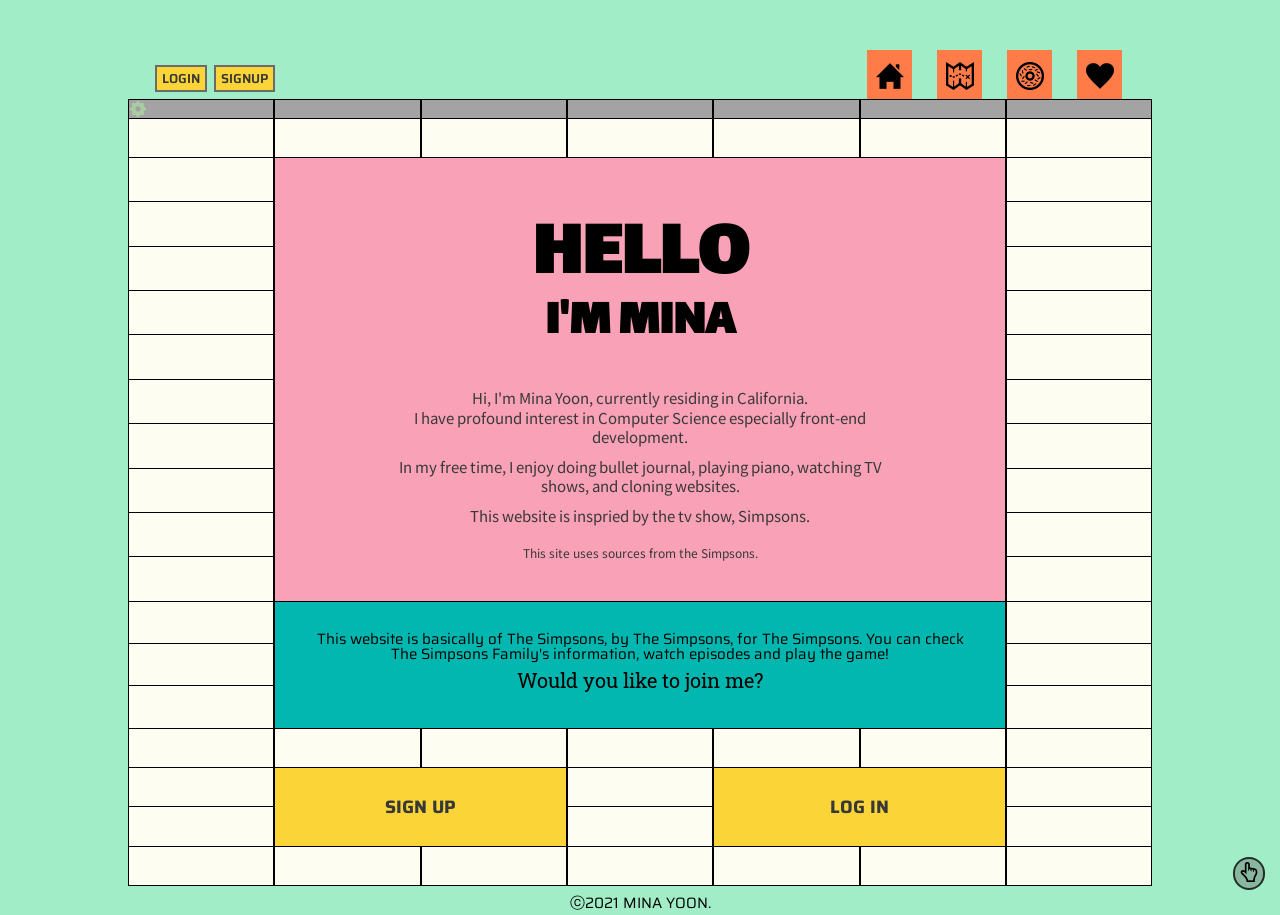
<file: index.html>
<!DOCTYPE html>
<html lang="en">

<head>
  <meta charset="UTF-8" />
  <meta name="viewport" content="width=device-width, initial-scale=1.0" />
  <meta http-equiv="X-UA-Compatible" content="ie=edge" />
  <link rel="icon" type="image/png" sizes="16x16" href="images/favicon-16x16.png" />
  <link rel="icon" type="image/png" sizes="32x32" href="images/favicon-32x32.png" />
  <link rel="manifest" href="/site.webmanifest" />
  <meta name="msapplication-TileColor" content="#da532c" />
  <meta name="theme-color" content="#ffffff" />
  <title>WELCOME!</title>
  <link rel="stylesheet" href="css/style.css" />
  <link href="https://fonts.googleapis.com/css?family=Noto+Sans+KR:100,300,400,500,700,900&display=swap"
    rel="stylesheet" />
  <link href="https://fonts.googleapis.com/css?family=Saira:100,200,300,400,500,600,700,800,900&display=swap"
    rel="stylesheet" />
  <link href="https://fonts.googleapis.com/css?family=Lalezar|Roboto+Slab&display=swap" rel="stylesheet" />
  <script src="js/jquery-3.4.1.js"></script>
  <script src="js/common.js"></script>
  <script src="js/index.js"></script>
</head>

<body>
  <div id="wrapper">
    <div id="status-wrapper">
      <ul>
        <li class="kor">
          <p id="status"></p>
        </li>
        <li class="not-login"><a href="login.html">LOGIN</a></li>
        <li class="not-login"><a href="signup.html">SIGNUP</a></li>
        <li><button type="button" id="btn-logout">LOGOUT</button></li>
      </ul>
      <a href="javascript:void(window.open('showlist.html', '회원목록', 'width=500, height=500'))" id="gear"><img
          src="images/ico_gear.png" alt="회원목록열람" /></a>
    </div>
    <nav>
      <h1 class="blind">Main Menu</h1>
      <ul id="main-menu">
        <li id="mm-liked">
          <a href="liked.html" title="좋아요 페이지로 이동"><img src="images/ico_liked.png" alt="좋아요페이지" /></a>
        </li>
        <li>
          <a href="thesimpsons.html" title="심슨 페이지로 이동"><img src="images/ico_donut.png" alt="심슨페이지" /></a>
        </li>
        <li>
          <a href="roadmap.html" title="로드맵 페이지로 이동"><img src="images/ico_map.png" alt="로드맵페이지" /></a>
        </li>
        <li>
          <a href="index.html" title="메인 페이지로 이동"><img src="images/ico_home.png" alt="메인페이지" /></a>
        </li>
      </ul>
    </nav>
    <!-- line first -->
    <div class="grid-container">
      <div class="cell first">&nbsp;</div>
      <div class="cell first">&nbsp;</div>
      <div class="cell first">&nbsp;</div>
      <div class="cell first">&nbsp;</div>
      <div class="cell first">&nbsp;</div>
      <div class="cell first">&nbsp;</div>
      <div class="cell first">&nbsp;</div>
    </div>
    <!-- line empty -->
    <div class="grid-container">
      <div class="cell">&nbsp;</div>
      <div class="cell">&nbsp;</div>
      <div class="cell">&nbsp;</div>
      <div class="cell">&nbsp;</div>
      <div class="cell">&nbsp;</div>
      <div class="cell">&nbsp;</div>
      <div class="cell">&nbsp;</div>
    </div>
    <!-- 소개 -->
    <div id="main" class="grid-container">
      <div id="main-top" class="cell">
        <h1 class="cursive">HELLO</h1>
        <h2 class="cursive">I'M MINA</h2>
        <div id="main-text" class="kor">
          <p>
            Hi, I'm Mina Yoon, currently residing in California.<br>
            I have profound interest in Computer Science especially front-end development.
          </p>
          <p>
            In my free time, I enjoy doing bullet journal, playing piano, watching TV shows, and cloning
            websites.
          </p>
          <p>
            This website is inspried by the tv show, Simpsons.
          </p>
          <p id="note">
            This site uses sources from the Simpsons.
          </p>
        </div>
      </div>
      <div id="main-bottom" class="cell main-bottom">
        <p>
          This website is basically of The Simpsons, by The Simpsons, for The
          Simpsons. You can check The Simpsons Family's information, watch
          episodes and play the game!
        </p>
        <p class="join serif">Would you like to join me?</p>
      </div>
      <div class="cell">&nbsp;</div>
      <div class="cell">&nbsp;</div>
      <div class="cell">&nbsp;</div>
      <div class="cell">&nbsp;</div>
      <div class="cell">&nbsp;</div>
      <div class="cell">&nbsp;</div>
      <div class="cell">&nbsp;</div>
      <div class="cell">&nbsp;</div>
      <div class="cell">&nbsp;</div>
      <div class="cell">&nbsp;</div>
      <div class="cell">&nbsp;</div>
      <div class="cell">&nbsp;</div>
      <div class="cell">&nbsp;</div>
      <div class="cell">&nbsp;</div>
      <div class="cell">&nbsp;</div>
      <div class="cell">&nbsp;</div>
      <div class="cell">&nbsp;</div>
      <div class="cell">&nbsp;</div>
      <div class="cell">&nbsp;</div>
      <div class="cell">&nbsp;</div>
      <div class="cell">&nbsp;</div>
      <div class="cell">&nbsp;</div>
      <div class="cell">&nbsp;</div>
      <div class="cell">&nbsp;</div>
      <div class="cell">&nbsp;</div>
      <div class="cell">&nbsp;</div>
      <div class="cell">&nbsp;</div>
      <div class="cell">&nbsp;</div>
      <div class="cell">&nbsp;</div>
      <div class="cell">&nbsp;</div>
      <div class="cell">&nbsp;</div>
      <div class="cell">&nbsp;</div>
      <div class="cell">&nbsp;</div>
    </div>
    <!-- 로그인/회원가입 버튼 -->
    <div id="main-btn" class="grid-container">
      <div id="signup" class="cell btn">
        <a href="signup.html">SIGN UP</a>
      </div>
      <div id="login" class="cell btn">
        <a href="login.html">LOG IN</a>
      </div>
      <div class="cell">&nbsp;</div>
      <div class="cell">&nbsp;</div>
      <div class="cell">&nbsp;</div>
      <div class="cell">&nbsp;</div>
      <div class="cell">&nbsp;</div>
      <div class="cell">&nbsp;</div>
    </div>
    <!-- line last -->
    <div class="grid-container">
      <div class="cell last">&nbsp;</div>
      <div class="cell last">&nbsp;</div>
      <div class="cell last">&nbsp;</div>
      <div class="cell last">&nbsp;</div>
      <div class="cell last">&nbsp;</div>
      <div class="cell last">&nbsp;</div>
      <div class="cell last">&nbsp;</div>
    </div>
    <!-- footer -->
    <div id="footer">
      <p id="copy">ⓒ2021 MINA YOON.</p>
      <a href="#" id="go-to-top" title="Scroll up"><img src="images/ico_cursor.png" alt="Scroll Up" /></a>
    </div>
  </div>
</body>

</html>
</file>
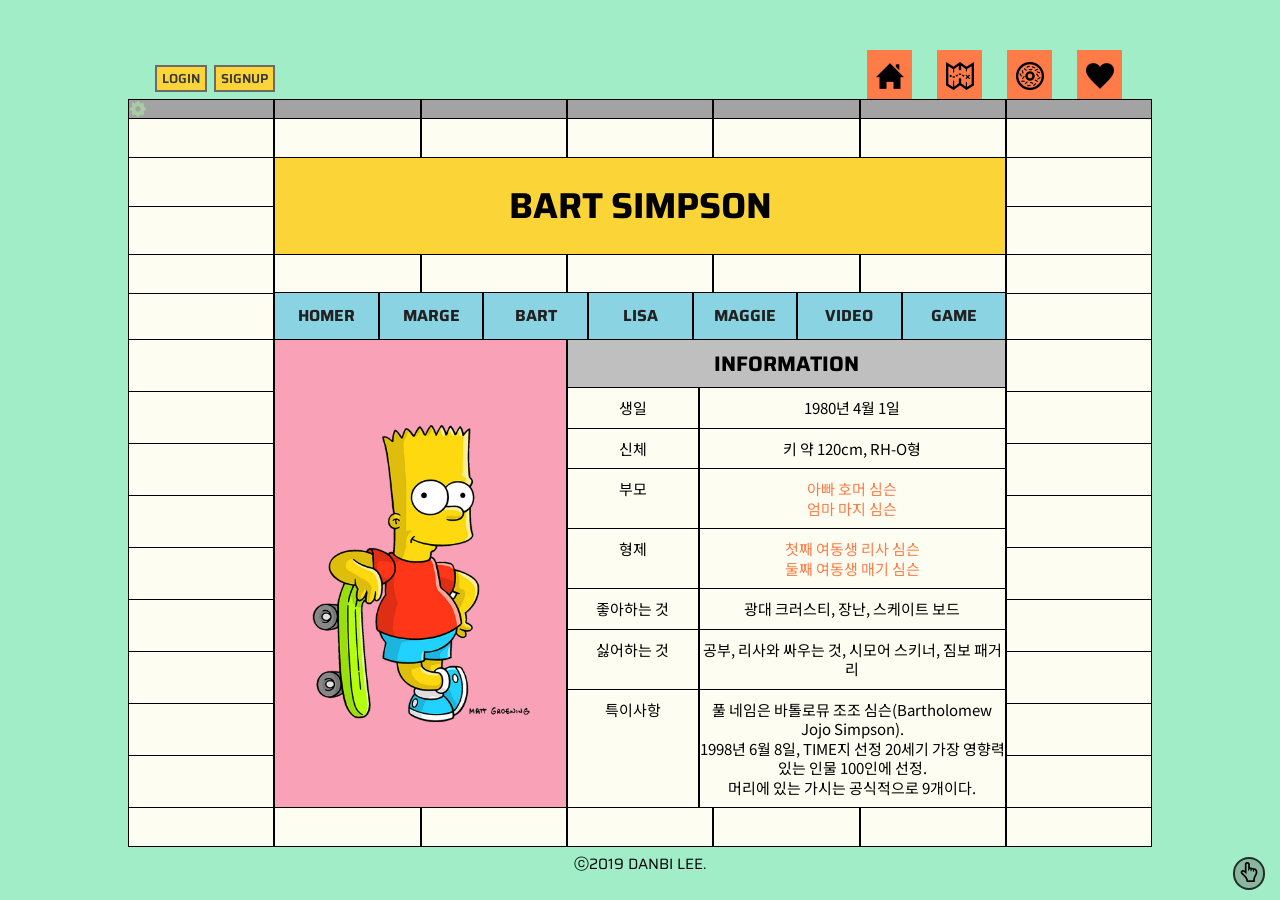
<file: bart.html>
<!DOCTYPE html>
<html lang="en">
<head>
    <meta charset="UTF-8">
    <meta name="viewport" content="width=device-width, initial-scale=1.0">
    <meta http-equiv="X-UA-Compatible" content="ie=edge">
    <link rel="icon" type="image/png" sizes="16x16" href="images/favicon-16x16.png">
    <link rel="icon" type="image/png" sizes="32x32" href="images/favicon-32x32.png">
    <link rel="manifest" href="/site.webmanifest">
    <meta name="msapplication-TileColor" content="#da532c">
    <meta name="theme-color" content="#ffffff">
    <title>BART SIMPSON</title>
    <link rel="stylesheet" href="css/style.css">
    <link href="https://fonts.googleapis.com/css?family=Noto+Sans+KR:100,300,400,500,700,900|Saira&display=swap" rel="stylesheet">
    <script src="js/jquery-3.4.1.js"></script>
    <script src="js/common.js"></script>
</head>
<body>
    <div id="wrapper" class="bart">
            <div id="status-wrapper">
    <ul>
        <li class="kor"><p id="status"></p></li>
        <li class="not-login"><a href="login.html">LOGIN</a></li>
        <li class="not-login"><a href="signup.html">SIGNUP</a></li>
        <li><button type="button" id="btn-logout">LOGOUT</button></li>
    </ul>
    <a href="javascript:void(window.open('showlist.html', '회원목록', 'width=500, height=500'))" id="gear"><img src="images/ico_gear.png" alt="회원목록열람"></a>
</div>
<nav>
    <h1 class="blind">Main Menu</h1>
    <ul id="main-menu">
        <li id="mm-liked"><a href="liked.html" title="좋아요 페이지로 이동"><img src="images/ico_liked.png" alt="좋아요페이지"></a></li>
        <li><a href="thesimpsons.html" title="심슨 페이지로 이동"><img src="images/ico_donut.png" alt="심슨페이지"></a></li>
        <li><a href="roadmap.html" title="로드맵 페이지로 이동"><img src="images/ico_map.png" alt="로드맵페이지"></a></li>
        <li><a href="index.html" title="메인 페이지로 이동"><img src="images/ico_home.png" alt="메인페이지"></a></li>
    </ul>
</nav>
<!-- line first -->
<div class="grid-container">
    <div class="cell first">&nbsp;</div>
    <div class="cell first">&nbsp;</div>
    <div class="cell first">&nbsp;</div>
    <div class="cell first">&nbsp;</div>
    <div class="cell first">&nbsp;</div>
    <div class="cell first">&nbsp;</div>
    <div class="cell first">&nbsp;</div>
</div>
<!-- line empty -->
<div class="grid-container">
    <div class="cell">&nbsp;</div>
    <div class="cell">&nbsp;</div>
    <div class="cell">&nbsp;</div>
    <div class="cell">&nbsp;</div>
    <div class="cell">&nbsp;</div>
    <div class="cell">&nbsp;</div>
    <div class="cell">&nbsp;</div>
</div>
            <!-- line header -->
<div class="grid-container">
    <div id="header" class="cell">
        <header><h1>BART SIMPSON</h1></header>
    </div>
    <div class="cell">&nbsp;</div>
    <div class="cell">&nbsp;</div>
    <div class="cell">&nbsp;</div>
    <div class="cell">&nbsp;</div>
</div>
<!-- line empty -->
<div class="grid-container">
    <div class="cell">&nbsp;</div>
    <div class="cell">&nbsp;</div>
    <div class="cell">&nbsp;</div>
    <div class="cell">&nbsp;</div>
    <div class="cell">&nbsp;</div>
    <div class="cell">&nbsp;</div>
    <div class="cell">&nbsp;</div>
</div>
            <div class="grid-container">
    <div class="cell">&nbsp;</div>
    <div class="cell">&nbsp;</div>
    <div id="submenu" class="cell">
        <div class="cell"><a href="homer.html">HOMER</a></div>
        <div class="cell"><a href="marge.html">MARGE</a></div>
        <div class="cell"><a href="bart.html">BART</a></div>
        <div class="cell"><a href="lisa.html">LISA</a></div>
        <div class="cell"><a href="maggie.html">MAGGIE</a></div>
        <div class="cell"><a href="video.html">VIDEO</a></div>
        <div class="cell"><a href="game.html">GAME</a></div>
    </div>
</div>
            <div id="info" class="grid-container">
    <div id="info-img" class="cell"></div>
    <div id="info-text" class="cell">
        <div id="info-header" class="cell eng"><h3>INFORMATION</h3></div>
        <div class="cell"><p>생일</p></div>
        <div class="cell"><p>1980년 4월 1일</p></div>
        <div class="cell"><p>신체</p></div>
        <div class="cell"><p>키 약 120cm, RH-O형</p></div>
        <div class="cell"><p>부모</p></div>
        <div class="cell"><p><a href="homer.html">아빠 호머 심슨</a></p><p><a href="marge.html">엄마 마지 심슨</a></p></div>
        <div class="cell"><p>형제</p></div>
        <div class="cell"><p><a href="lisa.html">첫째 여동생 리사 심슨</a></p><p><a href="maggie.html">둘째 여동생 매기 심슨</a></p></div>
        <div class="cell"><p>좋아하는 것</p></div>
        <div class="cell"><p>광대 크러스티, 장난, 스케이트 보드</p></div>
        <div class="cell"><p>싫어하는 것</p></div>
        <div class="cell"><p>공부, 리사와 싸우는 것, 시모어 스키너, 짐보 패거리</p></div>
        <div class="cell"><p>특이사항</p></div>
        <div class="cell"><p><p>풀 네임은 바톨로뮤 조조 심슨(Bartholomew Jojo Simpson).</p><p>1998년 6월 8일, TIME지 선정 20세기 가장 영향력 있는 인물 100인에 선정.</p><p>머리에 있는 가시는 공식적으로 9개이다.</p></p></div>
    </div>
    <div class="cell">&nbsp;</div>
    <div class="cell">&nbsp;</div>
    <div class="cell">&nbsp;</div>
    <div class="cell">&nbsp;</div>
    <div class="cell">&nbsp;</div>
    <div class="cell">&nbsp;</div>
    <div class="cell">&nbsp;</div>
    <div class="cell">&nbsp;</div>
    <div class="cell">&nbsp;</div>
    <div class="cell">&nbsp;</div>
    <div class="cell">&nbsp;</div>
    <div class="cell">&nbsp;</div>
    <div class="cell">&nbsp;</div>
    <div class="cell">&nbsp;</div>
    <div class="cell">&nbsp;</div>
    <div class="cell">&nbsp;</div>
    <div class="cell">&nbsp;</div>
    <div class="cell">&nbsp;</div>
</div>


            <!-- line last -->
<div class="grid-container">
    <div class="cell last">&nbsp;</div>
    <div class="cell last">&nbsp;</div>
    <div class="cell last">&nbsp;</div>
    <div class="cell last">&nbsp;</div>
    <div class="cell last">&nbsp;</div>
    <div class="cell last">&nbsp;</div>
    <div class="cell last">&nbsp;</div>
</div>
<!-- footer -->
<div id="footer">
    <p id="copy">ⓒ2019 DANBI LEE.</p>
    <a href="#" id="go-to-top" title="위로 이동"><img src="images/ico_cursor.png" alt="위로 이동"></a>
</div>
    </div>
</body>
</html>
</file>
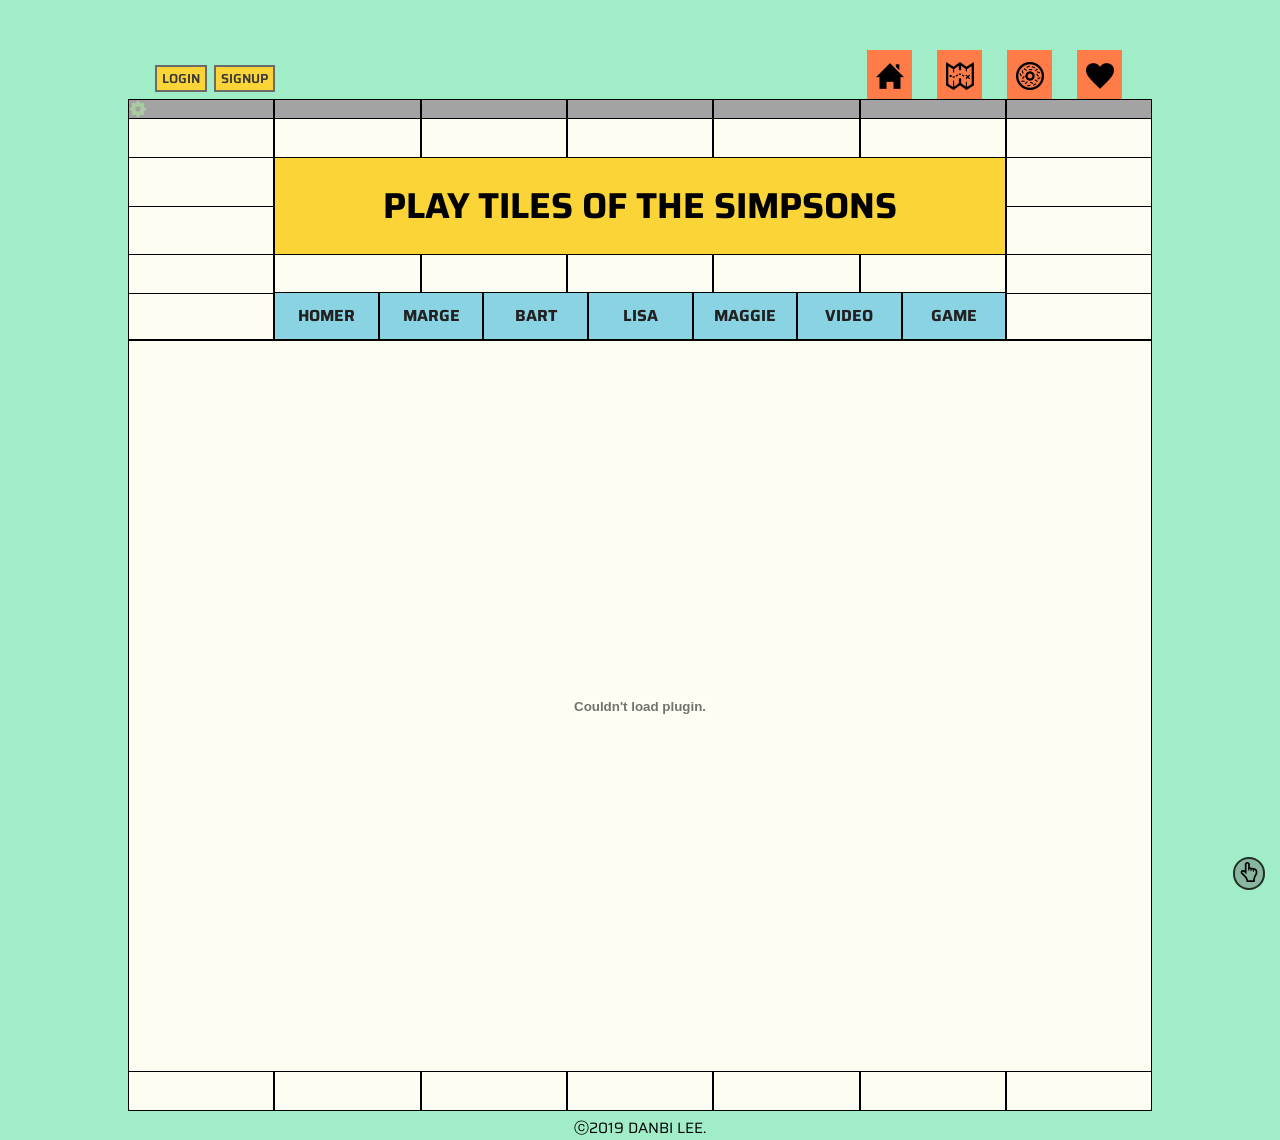
<file: game.html>
<!DOCTYPE html>
<html lang="en">
<head>
    <meta charset="UTF-8">
    <meta name="viewport" content="width=device-width, initial-scale=1.0">
    <meta http-equiv="X-UA-Compatible" content="ie=edge">
    <link rel="icon" type="image/png" sizes="16x16" href="images/favicon-16x16.png">
    <link rel="icon" type="image/png" sizes="32x32" href="images/favicon-32x32.png">
    <link rel="manifest" href="/site.webmanifest">
    <meta name="msapplication-TileColor" content="#da532c">
    <meta name="theme-color" content="#ffffff">
    <title>TILES OF THE SIMPSONS</title>
    <link rel="stylesheet" href="css/style.css">
    <link href="https://fonts.googleapis.com/css?family=Noto+Sans+KR:100,300,400,500,700,900|Saira&display=swap" rel="stylesheet">
    <script src="js/jquery-3.4.1.js"></script>
    <script src="js/common.js"></script>
</head>
<body>
    <div id="wrapper">
        <div id="status-wrapper">
    <ul>
        <li class="kor"><p id="status"></p></li>
        <li class="not-login"><a href="login.html">LOGIN</a></li>
        <li class="not-login"><a href="signup.html">SIGNUP</a></li>
        <li><button type="button" id="btn-logout">LOGOUT</button></li>
    </ul>
    <a href="javascript:void(window.open('showlist.html', '회원목록', 'width=500, height=500'))" id="gear"><img src="images/ico_gear.png" alt="회원목록열람"></a>
</div>
<nav>
    <h1 class="blind">Main Menu</h1>
    <ul id="main-menu">
        <li id="mm-liked"><a href="liked.html" title="좋아요 페이지로 이동"><img src="images/ico_liked.png" alt="좋아요페이지"></a></li>
        <li><a href="thesimpsons.html" title="심슨 페이지로 이동"><img src="images/ico_donut.png" alt="심슨페이지"></a></li>
        <li><a href="roadmap.html" title="로드맵 페이지로 이동"><img src="images/ico_map.png" alt="로드맵페이지"></a></li>
        <li><a href="index.html" title="메인 페이지로 이동"><img src="images/ico_home.png" alt="메인페이지"></a></li>
    </ul>
</nav>
<!-- line first -->
<div class="grid-container">
    <div class="cell first">&nbsp;</div>
    <div class="cell first">&nbsp;</div>
    <div class="cell first">&nbsp;</div>
    <div class="cell first">&nbsp;</div>
    <div class="cell first">&nbsp;</div>
    <div class="cell first">&nbsp;</div>
    <div class="cell first">&nbsp;</div>
</div>
<!-- line empty -->
<div class="grid-container">
    <div class="cell">&nbsp;</div>
    <div class="cell">&nbsp;</div>
    <div class="cell">&nbsp;</div>
    <div class="cell">&nbsp;</div>
    <div class="cell">&nbsp;</div>
    <div class="cell">&nbsp;</div>
    <div class="cell">&nbsp;</div>
</div>
        <!-- line header -->
<div class="grid-container">
    <div id="header" class="cell">
        <header><h1>PLAY TILES OF THE SIMPSONS</h1></header>
    </div>
    <div class="cell">&nbsp;</div>
    <div class="cell">&nbsp;</div>
    <div class="cell">&nbsp;</div>
    <div class="cell">&nbsp;</div>
</div>
<!-- line empty -->
<div class="grid-container">
    <div class="cell">&nbsp;</div>
    <div class="cell">&nbsp;</div>
    <div class="cell">&nbsp;</div>
    <div class="cell">&nbsp;</div>
    <div class="cell">&nbsp;</div>
    <div class="cell">&nbsp;</div>
    <div class="cell">&nbsp;</div>
</div>
        <div class="grid-container">
    <div class="cell">&nbsp;</div>
    <div class="cell">&nbsp;</div>
    <div id="submenu" class="cell">
        <div class="cell"><a href="homer.html">HOMER</a></div>
        <div class="cell"><a href="marge.html">MARGE</a></div>
        <div class="cell"><a href="bart.html">BART</a></div>
        <div class="cell"><a href="lisa.html">LISA</a></div>
        <div class="cell"><a href="maggie.html">MAGGIE</a></div>
        <div class="cell"><a href="video.html">VIDEO</a></div>
        <div class="cell"><a href="game.html">GAME</a></div>
    </div>
</div>
        <!-- game -->
        <div style="height:730px;border:1px solid">
            <embed src="images/tiles_of_the_simpson.swf" type="application/x-shockwave-flash" width="100%" height="100%">
        </div>
        <!-- line last -->
<div class="grid-container">
    <div class="cell last">&nbsp;</div>
    <div class="cell last">&nbsp;</div>
    <div class="cell last">&nbsp;</div>
    <div class="cell last">&nbsp;</div>
    <div class="cell last">&nbsp;</div>
    <div class="cell last">&nbsp;</div>
    <div class="cell last">&nbsp;</div>
</div>
<!-- footer -->
<div id="footer">
    <p id="copy">ⓒ2019 DANBI LEE.</p>
    <a href="#" id="go-to-top" title="위로 이동"><img src="images/ico_cursor.png" alt="위로 이동"></a>
</div>
    </div>
</body>
</html>
</file>
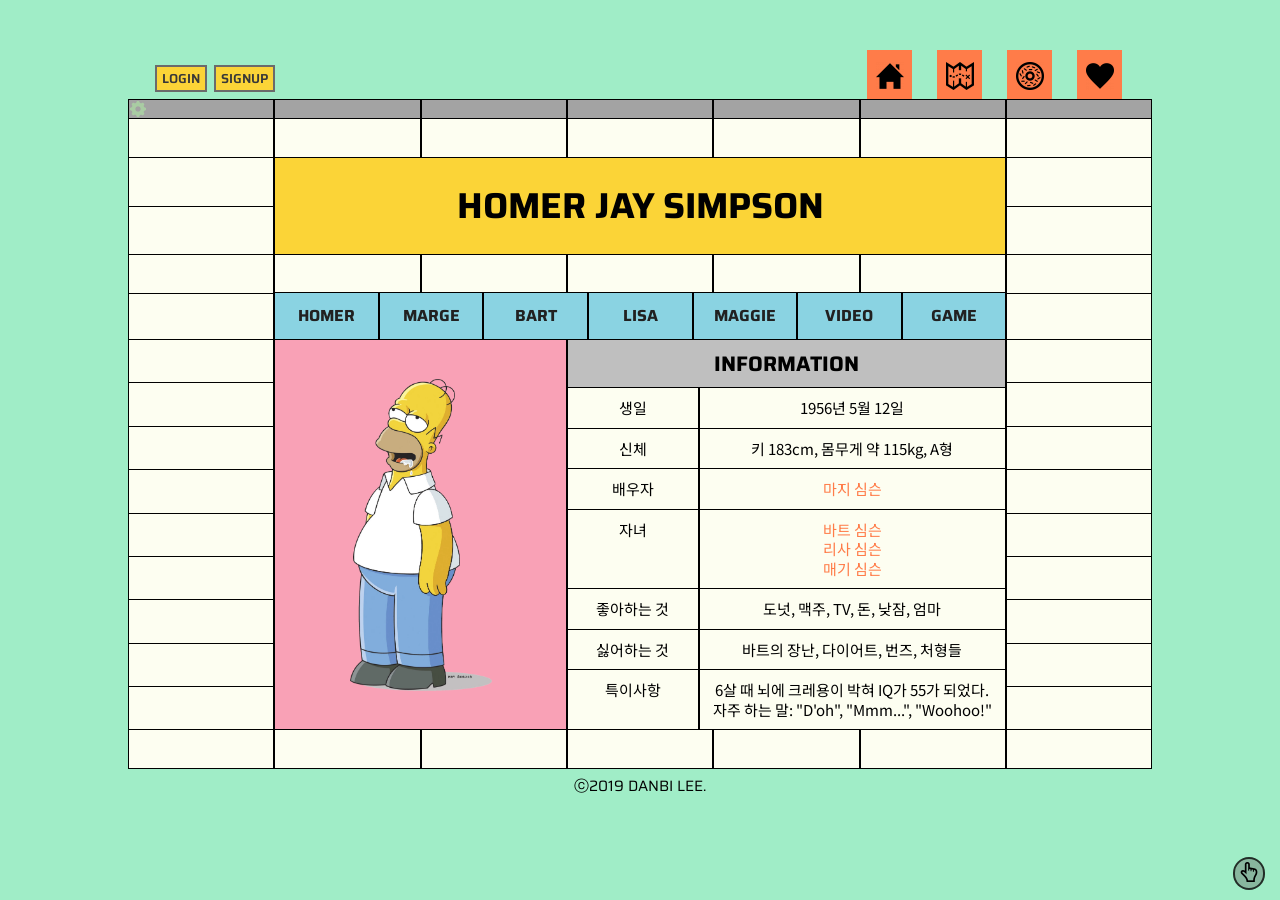
<file: homer.html>
<!DOCTYPE html>
<html lang="en">
<head>
    <meta charset="UTF-8">
    <meta name="viewport" content="width=device-width, initial-scale=1.0">
    <meta http-equiv="X-UA-Compatible" content="ie=edge">
    <link rel="icon" type="image/png" sizes="16x16" href="images/favicon-16x16.png">
    <link rel="icon" type="image/png" sizes="32x32" href="images/favicon-32x32.png">
    <link rel="manifest" href="/site.webmanifest">
    <meta name="msapplication-TileColor" content="#da532c">
    <meta name="theme-color" content="#ffffff">
    <title>HOMER SIMPSON</title>
    <link rel="stylesheet" href="css/style.css">
    <link href="https://fonts.googleapis.com/css?family=Noto+Sans+KR:100,300,400,500,700,900|Saira&display=swap" rel="stylesheet">
    <script src="js/jquery-3.4.1.js"></script>
    <script src="js/common.js"></script>
</head>
<body>
    <div id="wrapper" class="homer">
            <div id="status-wrapper">
    <ul>
        <li class="kor"><p id="status"></p></li>
        <li class="not-login"><a href="login.html">LOGIN</a></li>
        <li class="not-login"><a href="signup.html">SIGNUP</a></li>
        <li><button type="button" id="btn-logout">LOGOUT</button></li>
    </ul>
    <a href="javascript:void(window.open('showlist.html', '회원목록', 'width=500, height=500'))" id="gear"><img src="images/ico_gear.png" alt="회원목록열람"></a>
</div>
<nav>
    <h1 class="blind">Main Menu</h1>
    <ul id="main-menu">
        <li id="mm-liked"><a href="liked.html" title="좋아요 페이지로 이동"><img src="images/ico_liked.png" alt="좋아요페이지"></a></li>
        <li><a href="thesimpsons.html" title="심슨 페이지로 이동"><img src="images/ico_donut.png" alt="심슨페이지"></a></li>
        <li><a href="roadmap.html" title="로드맵 페이지로 이동"><img src="images/ico_map.png" alt="로드맵페이지"></a></li>
        <li><a href="index.html" title="메인 페이지로 이동"><img src="images/ico_home.png" alt="메인페이지"></a></li>
    </ul>
</nav>
<!-- line first -->
<div class="grid-container">
    <div class="cell first">&nbsp;</div>
    <div class="cell first">&nbsp;</div>
    <div class="cell first">&nbsp;</div>
    <div class="cell first">&nbsp;</div>
    <div class="cell first">&nbsp;</div>
    <div class="cell first">&nbsp;</div>
    <div class="cell first">&nbsp;</div>
</div>
<!-- line empty -->
<div class="grid-container">
    <div class="cell">&nbsp;</div>
    <div class="cell">&nbsp;</div>
    <div class="cell">&nbsp;</div>
    <div class="cell">&nbsp;</div>
    <div class="cell">&nbsp;</div>
    <div class="cell">&nbsp;</div>
    <div class="cell">&nbsp;</div>
</div>
            <!-- line header -->
<div class="grid-container">
    <div id="header" class="cell">
        <header><h1>HOMER JAY SIMPSON</h1></header>
    </div>
    <div class="cell">&nbsp;</div>
    <div class="cell">&nbsp;</div>
    <div class="cell">&nbsp;</div>
    <div class="cell">&nbsp;</div>
</div>
<!-- line empty -->
<div class="grid-container">
    <div class="cell">&nbsp;</div>
    <div class="cell">&nbsp;</div>
    <div class="cell">&nbsp;</div>
    <div class="cell">&nbsp;</div>
    <div class="cell">&nbsp;</div>
    <div class="cell">&nbsp;</div>
    <div class="cell">&nbsp;</div>
</div>
            <div class="grid-container">
    <div class="cell">&nbsp;</div>
    <div class="cell">&nbsp;</div>
    <div id="submenu" class="cell">
        <div class="cell"><a href="homer.html">HOMER</a></div>
        <div class="cell"><a href="marge.html">MARGE</a></div>
        <div class="cell"><a href="bart.html">BART</a></div>
        <div class="cell"><a href="lisa.html">LISA</a></div>
        <div class="cell"><a href="maggie.html">MAGGIE</a></div>
        <div class="cell"><a href="video.html">VIDEO</a></div>
        <div class="cell"><a href="game.html">GAME</a></div>
    </div>
</div>
            <div id="info" class="grid-container">
    <div id="info-img" class="cell"></div>
    <div id="info-text" class="cell">
        <div id="info-header" class="cell eng"><h3>INFORMATION</h3></div>
        <div class="cell"><p>생일</p></div>
        <div class="cell"><p>1956년 5월 12일</p></div>
        <div class="cell"><p>신체</p></div>
        <div class="cell"><p>키 183cm, 몸무게 약 115kg, A형</p></div>
        <div class="cell"><p>배우자</p></div>
        <div class="cell"><p><a href="marge.html">마지 심슨</a></p></div>
        <div class="cell"><p>자녀</p></div>
        <div class="cell"><p><a href="bart.html">바트 심슨</a></p><p><a href="lisa.html">리사 심슨</a></p><p><a href="maggie.html">매기 심슨</a></p></div>
        <div class="cell"><p>좋아하는 것</p></div>
        <div class="cell"><p>도넛, 맥주, TV, 돈, 낮잠, 엄마</p></div>
        <div class="cell"><p>싫어하는 것</p></div>
        <div class="cell"><p>바트의 장난, 다이어트, 번즈, 처형들</p></div>
        <div class="cell"><p>특이사항</p></div>
        <div class="cell"><p><p>6살 때 뇌에 크레용이 박혀 IQ가 55가 되었다.</p><p>자주 하는 말: "D'oh", "Mmm...", "Woohoo!"</p></p></div>
    </div>
    <div class="cell">&nbsp;</div>
    <div class="cell">&nbsp;</div>
    <div class="cell">&nbsp;</div>
    <div class="cell">&nbsp;</div>
    <div class="cell">&nbsp;</div>
    <div class="cell">&nbsp;</div>
    <div class="cell">&nbsp;</div>
    <div class="cell">&nbsp;</div>
    <div class="cell">&nbsp;</div>
    <div class="cell">&nbsp;</div>
    <div class="cell">&nbsp;</div>
    <div class="cell">&nbsp;</div>
    <div class="cell">&nbsp;</div>
    <div class="cell">&nbsp;</div>
    <div class="cell">&nbsp;</div>
    <div class="cell">&nbsp;</div>
    <div class="cell">&nbsp;</div>
    <div class="cell">&nbsp;</div>
</div>


            <!-- line last -->
<div class="grid-container">
    <div class="cell last">&nbsp;</div>
    <div class="cell last">&nbsp;</div>
    <div class="cell last">&nbsp;</div>
    <div class="cell last">&nbsp;</div>
    <div class="cell last">&nbsp;</div>
    <div class="cell last">&nbsp;</div>
    <div class="cell last">&nbsp;</div>
</div>
<!-- footer -->
<div id="footer">
    <p id="copy">ⓒ2019 DANBI LEE.</p>
    <a href="#" id="go-to-top" title="위로 이동"><img src="images/ico_cursor.png" alt="위로 이동"></a>
</div>
    </div>
</body>
</html>
</file>
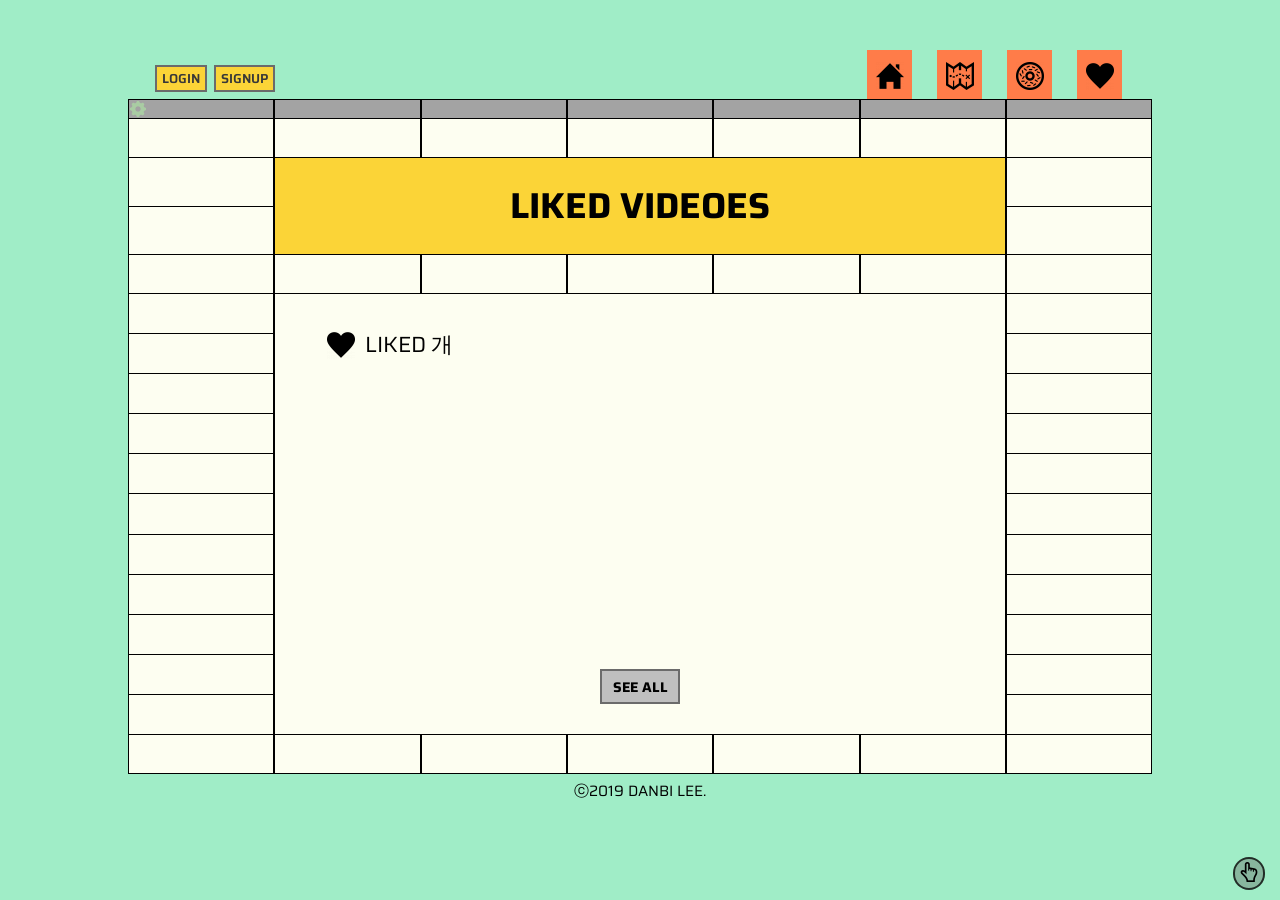
<file: liked.html>
<!DOCTYPE html>
<html lang="en">
<head>
    <meta charset="UTF-8">
    <meta name="viewport" content="width=device-width, initial-scale=1.0">
    <meta http-equiv="X-UA-Compatible" content="ie=edge">
    <link rel="icon" type="image/png" sizes="16x16" href="images/favicon-16x16.png">
    <link rel="icon" type="image/png" sizes="32x32" href="images/favicon-32x32.png">
    <link rel="manifest" href="/site.webmanifest">
    <meta name="msapplication-TileColor" content="#da532c">
    <meta name="theme-color" content="#ffffff">
    <title>LIKED VIDEOES</title>
    <link rel="stylesheet" href="css/style.css">
    <link href="https://fonts.googleapis.com/css?family=Noto+Sans+KR:100,300,400,500,700,900|Saira&display=swap" rel="stylesheet">
    <script src="js/jquery-3.4.1.js"></script>
    <script src="js/common.js"></script>
    <script src="js/liked.js"></script>
</head>
<body>
    <div id="wrapper">
            <div id="status-wrapper">
    <ul>
        <li class="kor"><p id="status"></p></li>
        <li class="not-login"><a href="login.html">LOGIN</a></li>
        <li class="not-login"><a href="signup.html">SIGNUP</a></li>
        <li><button type="button" id="btn-logout">LOGOUT</button></li>
    </ul>
    <a href="javascript:void(window.open('showlist.html', '회원목록', 'width=500, height=500'))" id="gear"><img src="images/ico_gear.png" alt="회원목록열람"></a>
</div>
<nav>
    <h1 class="blind">Main Menu</h1>
    <ul id="main-menu">
        <li id="mm-liked"><a href="liked.html" title="좋아요 페이지로 이동"><img src="images/ico_liked.png" alt="좋아요페이지"></a></li>
        <li><a href="thesimpsons.html" title="심슨 페이지로 이동"><img src="images/ico_donut.png" alt="심슨페이지"></a></li>
        <li><a href="roadmap.html" title="로드맵 페이지로 이동"><img src="images/ico_map.png" alt="로드맵페이지"></a></li>
        <li><a href="index.html" title="메인 페이지로 이동"><img src="images/ico_home.png" alt="메인페이지"></a></li>
    </ul>
</nav>
<!-- line first -->
<div class="grid-container">
    <div class="cell first">&nbsp;</div>
    <div class="cell first">&nbsp;</div>
    <div class="cell first">&nbsp;</div>
    <div class="cell first">&nbsp;</div>
    <div class="cell first">&nbsp;</div>
    <div class="cell first">&nbsp;</div>
    <div class="cell first">&nbsp;</div>
</div>
<!-- line empty -->
<div class="grid-container">
    <div class="cell">&nbsp;</div>
    <div class="cell">&nbsp;</div>
    <div class="cell">&nbsp;</div>
    <div class="cell">&nbsp;</div>
    <div class="cell">&nbsp;</div>
    <div class="cell">&nbsp;</div>
    <div class="cell">&nbsp;</div>
</div>
            <!-- line header -->
<div class="grid-container">
    <div id="header" class="cell">
        <header><h1>LIKED VIDEOES</h1></header>
    </div>
    <div class="cell">&nbsp;</div>
    <div class="cell">&nbsp;</div>
    <div class="cell">&nbsp;</div>
    <div class="cell">&nbsp;</div>
</div>
<!-- line empty -->
<div class="grid-container">
    <div class="cell">&nbsp;</div>
    <div class="cell">&nbsp;</div>
    <div class="cell">&nbsp;</div>
    <div class="cell">&nbsp;</div>
    <div class="cell">&nbsp;</div>
    <div class="cell">&nbsp;</div>
    <div class="cell">&nbsp;</div>
</div>
            <!-- liked video -->
            <div class="grid-container">
                <div id="liked" class="cell">
                    <p id="liked-header"><img src="images/ico_liked.png" alt="하트" id="heart"> LIKED <span id="ea"></span>개</p>
                    <ul id="liked-list">
                    </ul>
                    <button type="button" id="btn-seeAll">SEE ALL</button>
                </div>
                <div class="cell">&nbsp;</div>
                <div class="cell">&nbsp;</div>
                <div class="cell">&nbsp;</div>
                <div class="cell">&nbsp;</div>
                <div class="cell">&nbsp;</div>
                <div class="cell">&nbsp;</div>
                <div class="cell">&nbsp;</div>
                <div class="cell">&nbsp;</div>
                <div class="cell">&nbsp;</div>
                <div class="cell">&nbsp;</div>
                <div class="cell">&nbsp;</div>
                <div class="cell">&nbsp;</div>
                <div class="cell">&nbsp;</div>
                <div class="cell">&nbsp;</div>
                <div class="cell">&nbsp;</div>
                <div class="cell">&nbsp;</div>
                <div class="cell">&nbsp;</div>
                <div class="cell">&nbsp;</div>
                <div class="cell">&nbsp;</div>
                <div class="cell">&nbsp;</div>
                <div class="cell">&nbsp;</div>
                <div class="cell">&nbsp;</div>
            </div>
            <!-- line last -->
<div class="grid-container">
    <div class="cell last">&nbsp;</div>
    <div class="cell last">&nbsp;</div>
    <div class="cell last">&nbsp;</div>
    <div class="cell last">&nbsp;</div>
    <div class="cell last">&nbsp;</div>
    <div class="cell last">&nbsp;</div>
    <div class="cell last">&nbsp;</div>
</div>
<!-- footer -->
<div id="footer">
    <p id="copy">ⓒ2019 DANBI LEE.</p>
    <a href="#" id="go-to-top" title="위로 이동"><img src="images/ico_cursor.png" alt="위로 이동"></a>
</div>
    </div>
</body>
</html>
</file>
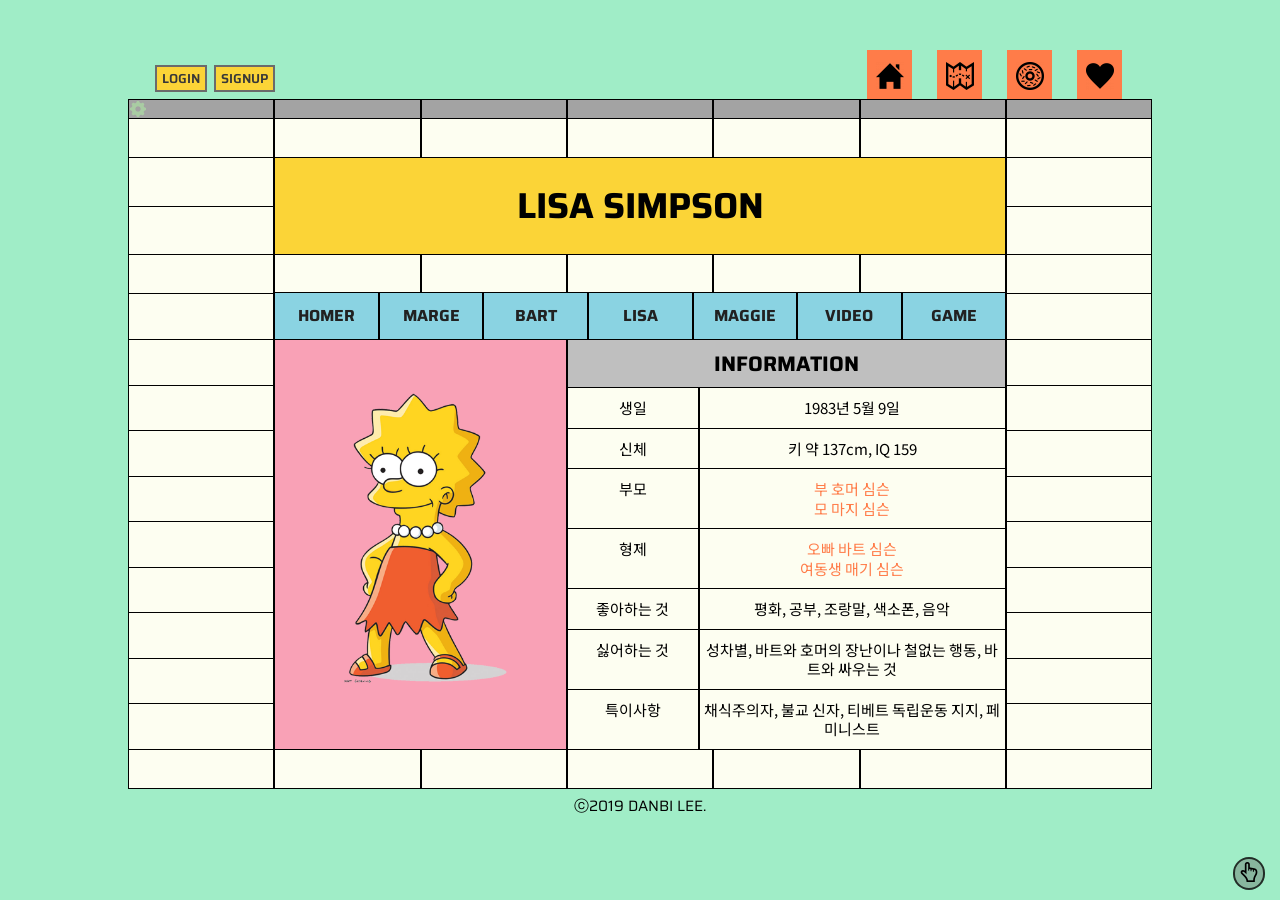
<file: lisa.html>
<!DOCTYPE html>
<html lang="en">
<head>
    <meta charset="UTF-8">
    <meta name="viewport" content="width=device-width, initial-scale=1.0">
    <meta http-equiv="X-UA-Compatible" content="ie=edge">
    <link rel="icon" type="image/png" sizes="16x16" href="images/favicon-16x16.png">
    <link rel="icon" type="image/png" sizes="32x32" href="images/favicon-32x32.png">
    <link rel="manifest" href="/site.webmanifest">
    <meta name="msapplication-TileColor" content="#da532c">
    <meta name="theme-color" content="#ffffff">
    <title>LISA SIMPSON</title>
    <link rel="stylesheet" href="css/style.css">
    <link href="https://fonts.googleapis.com/css?family=Noto+Sans+KR:100,300,400,500,700,900|Saira&display=swap" rel="stylesheet">
    <script src="js/jquery-3.4.1.js"></script>
    <script src="js/common.js"></script>
</head>
<body>
    <div id="wrapper" class="lisa">
            <div id="status-wrapper">
    <ul>
        <li class="kor"><p id="status"></p></li>
        <li class="not-login"><a href="login.html">LOGIN</a></li>
        <li class="not-login"><a href="signup.html">SIGNUP</a></li>
        <li><button type="button" id="btn-logout">LOGOUT</button></li>
    </ul>
    <a href="javascript:void(window.open('showlist.html', '회원목록', 'width=500, height=500'))" id="gear"><img src="images/ico_gear.png" alt="회원목록열람"></a>
</div>
<nav>
    <h1 class="blind">Main Menu</h1>
    <ul id="main-menu">
        <li id="mm-liked"><a href="liked.html" title="좋아요 페이지로 이동"><img src="images/ico_liked.png" alt="좋아요페이지"></a></li>
        <li><a href="thesimpsons.html" title="심슨 페이지로 이동"><img src="images/ico_donut.png" alt="심슨페이지"></a></li>
        <li><a href="roadmap.html" title="로드맵 페이지로 이동"><img src="images/ico_map.png" alt="로드맵페이지"></a></li>
        <li><a href="index.html" title="메인 페이지로 이동"><img src="images/ico_home.png" alt="메인페이지"></a></li>
    </ul>
</nav>
<!-- line first -->
<div class="grid-container">
    <div class="cell first">&nbsp;</div>
    <div class="cell first">&nbsp;</div>
    <div class="cell first">&nbsp;</div>
    <div class="cell first">&nbsp;</div>
    <div class="cell first">&nbsp;</div>
    <div class="cell first">&nbsp;</div>
    <div class="cell first">&nbsp;</div>
</div>
<!-- line empty -->
<div class="grid-container">
    <div class="cell">&nbsp;</div>
    <div class="cell">&nbsp;</div>
    <div class="cell">&nbsp;</div>
    <div class="cell">&nbsp;</div>
    <div class="cell">&nbsp;</div>
    <div class="cell">&nbsp;</div>
    <div class="cell">&nbsp;</div>
</div>
            <!-- line header -->
<div class="grid-container">
    <div id="header" class="cell">
        <header><h1>LISA SIMPSON</h1></header>
    </div>
    <div class="cell">&nbsp;</div>
    <div class="cell">&nbsp;</div>
    <div class="cell">&nbsp;</div>
    <div class="cell">&nbsp;</div>
</div>
<!-- line empty -->
<div class="grid-container">
    <div class="cell">&nbsp;</div>
    <div class="cell">&nbsp;</div>
    <div class="cell">&nbsp;</div>
    <div class="cell">&nbsp;</div>
    <div class="cell">&nbsp;</div>
    <div class="cell">&nbsp;</div>
    <div class="cell">&nbsp;</div>
</div>
            <div class="grid-container">
    <div class="cell">&nbsp;</div>
    <div class="cell">&nbsp;</div>
    <div id="submenu" class="cell">
        <div class="cell"><a href="homer.html">HOMER</a></div>
        <div class="cell"><a href="marge.html">MARGE</a></div>
        <div class="cell"><a href="bart.html">BART</a></div>
        <div class="cell"><a href="lisa.html">LISA</a></div>
        <div class="cell"><a href="maggie.html">MAGGIE</a></div>
        <div class="cell"><a href="video.html">VIDEO</a></div>
        <div class="cell"><a href="game.html">GAME</a></div>
    </div>
</div>
            <div id="info" class="grid-container">
    <div id="info-img" class="cell"></div>
    <div id="info-text" class="cell">
        <div id="info-header" class="cell eng"><h3>INFORMATION</h3></div>
        <div class="cell"><p>생일</p></div>
        <div class="cell"><p>1983년 5월 9일</p></div>
        <div class="cell"><p>신체</p></div>
        <div class="cell"><p>키 약 137cm, IQ 159</p></div>
        <div class="cell"><p>부모</p></div>
        <div class="cell"><p><a href="homer.html">부 호머 심슨</a></p><p><a href="marge.html">모 마지 심슨</a></p></div>
        <div class="cell"><p>형제</p></div>
        <div class="cell"><p><a href="bart.html">오빠 바트 심슨</a></p><p><a href="maggie.html">여동생 매기 심슨</a></p></div>
        <div class="cell"><p>좋아하는 것</p></div>
        <div class="cell"><p>평화, 공부, 조랑말, 색소폰, 음악</p></div>
        <div class="cell"><p>싫어하는 것</p></div>
        <div class="cell"><p>성차별, 바트와 호머의 장난이나 철없는 행동, 바트와 싸우는 것</p></div>
        <div class="cell"><p>특이사항</p></div>
        <div class="cell"><p>채식주의자, 불교 신자, 티베트 독립운동 지지, 페미니스트</p></div>
    </div>
    <div class="cell">&nbsp;</div>
    <div class="cell">&nbsp;</div>
    <div class="cell">&nbsp;</div>
    <div class="cell">&nbsp;</div>
    <div class="cell">&nbsp;</div>
    <div class="cell">&nbsp;</div>
    <div class="cell">&nbsp;</div>
    <div class="cell">&nbsp;</div>
    <div class="cell">&nbsp;</div>
    <div class="cell">&nbsp;</div>
    <div class="cell">&nbsp;</div>
    <div class="cell">&nbsp;</div>
    <div class="cell">&nbsp;</div>
    <div class="cell">&nbsp;</div>
    <div class="cell">&nbsp;</div>
    <div class="cell">&nbsp;</div>
    <div class="cell">&nbsp;</div>
    <div class="cell">&nbsp;</div>
</div>


            <!-- line last -->
<div class="grid-container">
    <div class="cell last">&nbsp;</div>
    <div class="cell last">&nbsp;</div>
    <div class="cell last">&nbsp;</div>
    <div class="cell last">&nbsp;</div>
    <div class="cell last">&nbsp;</div>
    <div class="cell last">&nbsp;</div>
    <div class="cell last">&nbsp;</div>
</div>
<!-- footer -->
<div id="footer">
    <p id="copy">ⓒ2019 DANBI LEE.</p>
    <a href="#" id="go-to-top" title="위로 이동"><img src="images/ico_cursor.png" alt="위로 이동"></a>
</div>
    </div>
</body>
</html>
</file>
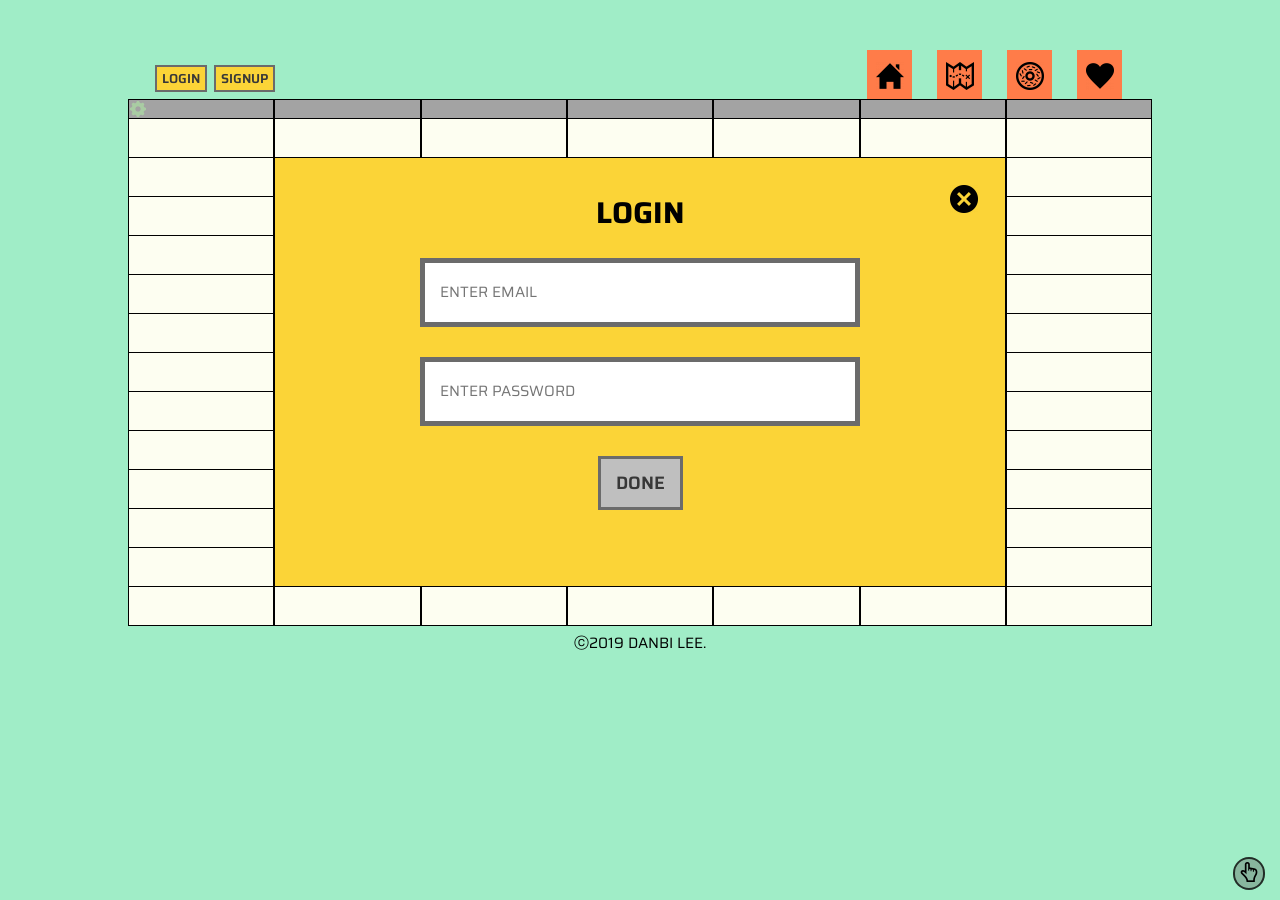
<file: login.html>
<!DOCTYPE html>
<html lang="en">
<head>
    <meta charset="UTF-8">
    <meta name="viewport" content="width=device-width, initial-scale=1.0">
    <meta http-equiv="X-UA-Compatible" content="ie=edge">
    <link rel="icon" type="image/png" sizes="16x16" href="images/favicon-16x16.png">
    <link rel="icon" type="image/png" sizes="32x32" href="images/favicon-32x32.png">
    <link rel="manifest" href="/site.webmanifest">
    <meta name="msapplication-TileColor" content="#da532c">
    <meta name="theme-color" content="#ffffff">
    <title>LOGIN</title>
    <link rel="stylesheet" href="css/style.css">
    <link href="https://fonts.googleapis.com/css?family=Noto+Sans+KR:100,300,400,500,700,900|Saira&display=swap" rel="stylesheet">
    <script src="js/jquery-3.4.1.js"></script>
    <script src="js/loginValidate.js"></script>
    <script src="js/common.js"></script>
</head>
<body>
    <div id="wrapper">
        <div id="status-wrapper">
    <ul>
        <li class="kor"><p id="status"></p></li>
        <li class="not-login"><a href="login.html">LOGIN</a></li>
        <li class="not-login"><a href="signup.html">SIGNUP</a></li>
        <li><button type="button" id="btn-logout">LOGOUT</button></li>
    </ul>
    <a href="javascript:void(window.open('showlist.html', '회원목록', 'width=500, height=500'))" id="gear"><img src="images/ico_gear.png" alt="회원목록열람"></a>
</div>
<nav>
    <h1 class="blind">Main Menu</h1>
    <ul id="main-menu">
        <li id="mm-liked"><a href="liked.html" title="좋아요 페이지로 이동"><img src="images/ico_liked.png" alt="좋아요페이지"></a></li>
        <li><a href="thesimpsons.html" title="심슨 페이지로 이동"><img src="images/ico_donut.png" alt="심슨페이지"></a></li>
        <li><a href="roadmap.html" title="로드맵 페이지로 이동"><img src="images/ico_map.png" alt="로드맵페이지"></a></li>
        <li><a href="index.html" title="메인 페이지로 이동"><img src="images/ico_home.png" alt="메인페이지"></a></li>
    </ul>
</nav>
<!-- line first -->
<div class="grid-container">
    <div class="cell first">&nbsp;</div>
    <div class="cell first">&nbsp;</div>
    <div class="cell first">&nbsp;</div>
    <div class="cell first">&nbsp;</div>
    <div class="cell first">&nbsp;</div>
    <div class="cell first">&nbsp;</div>
    <div class="cell first">&nbsp;</div>
</div>
<!-- line empty -->
<div class="grid-container">
    <div class="cell">&nbsp;</div>
    <div class="cell">&nbsp;</div>
    <div class="cell">&nbsp;</div>
    <div class="cell">&nbsp;</div>
    <div class="cell">&nbsp;</div>
    <div class="cell">&nbsp;</div>
    <div class="cell">&nbsp;</div>
</div>
        <!-- Login Form -->
        <div class="grid-container">
            <div id="login" class="cell form">
                <h2>LOGIN</h2>
                <form action="javascript:alert('로그인 성공!');" onsubmit="return loginValidate();">
                    <input type="email" name="email" id="email" placeholder="ENTER EMAIL" required>
                    <input type="password" name="password" id="pwd" placeholder="ENTER PASSWORD" required>
                    <input type="submit" value="DONE" id="btn-done">
                </form>
                <a href="javascript:history.back();" id="cancel-btn" title="메인페이지로 돌아가기"><img src="images/ico_cancel.png" alt="취소버튼"></a>
            </div>
            <div class="cell">&nbsp;</div>
            <div class="cell">&nbsp;</div>
            <div class="cell">&nbsp;</div>
            <div class="cell">&nbsp;</div>
            <div class="cell">&nbsp;</div>
            <div class="cell">&nbsp;</div>
            <div class="cell">&nbsp;</div>
            <div class="cell">&nbsp;</div>
            <div class="cell">&nbsp;</div>
            <div class="cell">&nbsp;</div>
            <div class="cell">&nbsp;</div>
            <div class="cell">&nbsp;</div>
            <div class="cell">&nbsp;</div>
            <div class="cell">&nbsp;</div>
            <div class="cell">&nbsp;</div>
            <div class="cell">&nbsp;</div>
            <div class="cell">&nbsp;</div>
            <div class="cell">&nbsp;</div>
            <div class="cell">&nbsp;</div>
            <div class="cell">&nbsp;</div>
            <div class="cell">&nbsp;</div>
            <div class="cell">&nbsp;</div>
        </div>
        <!-- line last -->
<div class="grid-container">
    <div class="cell last">&nbsp;</div>
    <div class="cell last">&nbsp;</div>
    <div class="cell last">&nbsp;</div>
    <div class="cell last">&nbsp;</div>
    <div class="cell last">&nbsp;</div>
    <div class="cell last">&nbsp;</div>
    <div class="cell last">&nbsp;</div>
</div>
<!-- footer -->
<div id="footer">
    <p id="copy">ⓒ2019 DANBI LEE.</p>
    <a href="#" id="go-to-top" title="위로 이동"><img src="images/ico_cursor.png" alt="위로 이동"></a>
</div>
    </div>
</body>
</html>
</file>
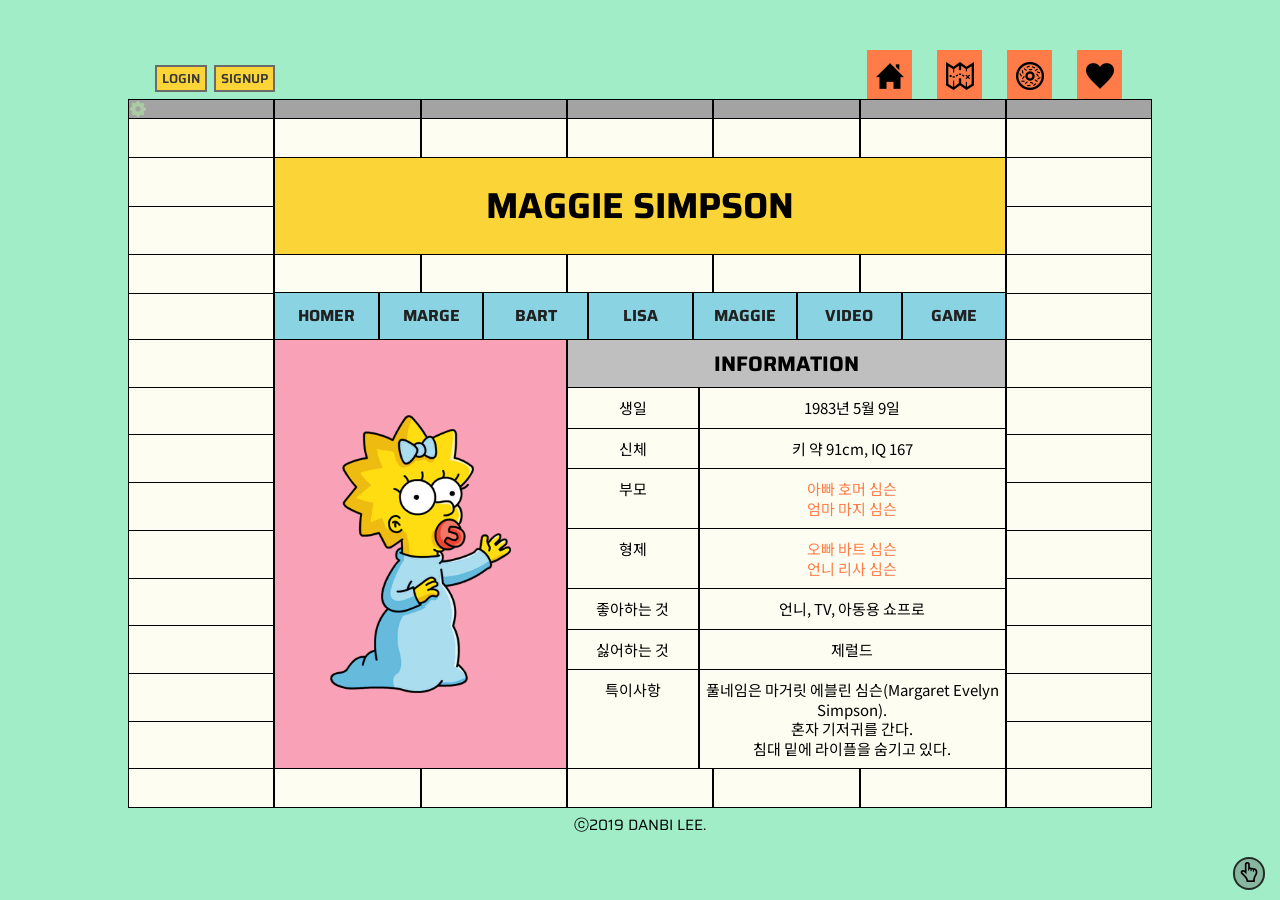
<file: maggie.html>
<!DOCTYPE html>
<html lang="en">
<head>
    <meta charset="UTF-8">
    <meta name="viewport" content="width=device-width, initial-scale=1.0">
    <meta http-equiv="X-UA-Compatible" content="ie=edge">
    <link rel="icon" type="image/png" sizes="16x16" href="images/favicon-16x16.png">
    <link rel="icon" type="image/png" sizes="32x32" href="images/favicon-32x32.png">
    <link rel="manifest" href="/site.webmanifest">
    <meta name="msapplication-TileColor" content="#da532c">
    <meta name="theme-color" content="#ffffff">
    <title>MAGGIE SIMPSON</title>
    <link rel="stylesheet" href="css/style.css">
    <link href="https://fonts.googleapis.com/css?family=Noto+Sans+KR:100,300,400,500,700,900|Saira&display=swap" rel="stylesheet">
    <script src="js/jquery-3.4.1.js"></script>
    <script src="js/common.js"></script>
</head>
<body>
    <div id="wrapper" class="maggie">
            <div id="status-wrapper">
    <ul>
        <li class="kor"><p id="status"></p></li>
        <li class="not-login"><a href="login.html">LOGIN</a></li>
        <li class="not-login"><a href="signup.html">SIGNUP</a></li>
        <li><button type="button" id="btn-logout">LOGOUT</button></li>
    </ul>
    <a href="javascript:void(window.open('showlist.html', '회원목록', 'width=500, height=500'))" id="gear"><img src="images/ico_gear.png" alt="회원목록열람"></a>
</div>
<nav>
    <h1 class="blind">Main Menu</h1>
    <ul id="main-menu">
        <li id="mm-liked"><a href="liked.html" title="좋아요 페이지로 이동"><img src="images/ico_liked.png" alt="좋아요페이지"></a></li>
        <li><a href="thesimpsons.html" title="심슨 페이지로 이동"><img src="images/ico_donut.png" alt="심슨페이지"></a></li>
        <li><a href="roadmap.html" title="로드맵 페이지로 이동"><img src="images/ico_map.png" alt="로드맵페이지"></a></li>
        <li><a href="index.html" title="메인 페이지로 이동"><img src="images/ico_home.png" alt="메인페이지"></a></li>
    </ul>
</nav>
<!-- line first -->
<div class="grid-container">
    <div class="cell first">&nbsp;</div>
    <div class="cell first">&nbsp;</div>
    <div class="cell first">&nbsp;</div>
    <div class="cell first">&nbsp;</div>
    <div class="cell first">&nbsp;</div>
    <div class="cell first">&nbsp;</div>
    <div class="cell first">&nbsp;</div>
</div>
<!-- line empty -->
<div class="grid-container">
    <div class="cell">&nbsp;</div>
    <div class="cell">&nbsp;</div>
    <div class="cell">&nbsp;</div>
    <div class="cell">&nbsp;</div>
    <div class="cell">&nbsp;</div>
    <div class="cell">&nbsp;</div>
    <div class="cell">&nbsp;</div>
</div>
            <!-- line header -->
<div class="grid-container">
    <div id="header" class="cell">
        <header><h1>MAGGIE SIMPSON</h1></header>
    </div>
    <div class="cell">&nbsp;</div>
    <div class="cell">&nbsp;</div>
    <div class="cell">&nbsp;</div>
    <div class="cell">&nbsp;</div>
</div>
<!-- line empty -->
<div class="grid-container">
    <div class="cell">&nbsp;</div>
    <div class="cell">&nbsp;</div>
    <div class="cell">&nbsp;</div>
    <div class="cell">&nbsp;</div>
    <div class="cell">&nbsp;</div>
    <div class="cell">&nbsp;</div>
    <div class="cell">&nbsp;</div>
</div>
            <div class="grid-container">
    <div class="cell">&nbsp;</div>
    <div class="cell">&nbsp;</div>
    <div id="submenu" class="cell">
        <div class="cell"><a href="homer.html">HOMER</a></div>
        <div class="cell"><a href="marge.html">MARGE</a></div>
        <div class="cell"><a href="bart.html">BART</a></div>
        <div class="cell"><a href="lisa.html">LISA</a></div>
        <div class="cell"><a href="maggie.html">MAGGIE</a></div>
        <div class="cell"><a href="video.html">VIDEO</a></div>
        <div class="cell"><a href="game.html">GAME</a></div>
    </div>
</div>
            <div id="info" class="grid-container">
    <div id="info-img" class="cell"></div>
    <div id="info-text" class="cell">
        <div id="info-header" class="cell eng"><h3>INFORMATION</h3></div>
        <div class="cell"><p>생일</p></div>
        <div class="cell"><p>1983년 5월 9일</p></div>
        <div class="cell"><p>신체</p></div>
        <div class="cell"><p>키 약 91cm, IQ 167</p></div>
        <div class="cell"><p>부모</p></div>
        <div class="cell"><p><a href="homer.html">아빠 호머 심슨</a></p><p><a href="marge.html">엄마 마지 심슨</a></p></div>
        <div class="cell"><p>형제</p></div>
        <div class="cell"><p><a href="bart.html">오빠 바트 심슨</a></p><p><a href="lisa.html">언니 리사 심슨</a></p></div>
        <div class="cell"><p>좋아하는 것</p></div>
        <div class="cell"><p>언니, TV, 아동용 쇼프로</p></div>
        <div class="cell"><p>싫어하는 것</p></div>
        <div class="cell"><p>제럴드</p></div>
        <div class="cell"><p>특이사항</p></div>
        <div class="cell"><p><p>풀네임은 마거릿 에블린 심슨(Margaret Evelyn Simpson).</p><p>혼자 기저귀를 간다.</p><p>침대 밑에 라이플을 숨기고 있다.</p></p></div>
    </div>
    <div class="cell">&nbsp;</div>
    <div class="cell">&nbsp;</div>
    <div class="cell">&nbsp;</div>
    <div class="cell">&nbsp;</div>
    <div class="cell">&nbsp;</div>
    <div class="cell">&nbsp;</div>
    <div class="cell">&nbsp;</div>
    <div class="cell">&nbsp;</div>
    <div class="cell">&nbsp;</div>
    <div class="cell">&nbsp;</div>
    <div class="cell">&nbsp;</div>
    <div class="cell">&nbsp;</div>
    <div class="cell">&nbsp;</div>
    <div class="cell">&nbsp;</div>
    <div class="cell">&nbsp;</div>
    <div class="cell">&nbsp;</div>
    <div class="cell">&nbsp;</div>
    <div class="cell">&nbsp;</div>
</div>


            <!-- line last -->
<div class="grid-container">
    <div class="cell last">&nbsp;</div>
    <div class="cell last">&nbsp;</div>
    <div class="cell last">&nbsp;</div>
    <div class="cell last">&nbsp;</div>
    <div class="cell last">&nbsp;</div>
    <div class="cell last">&nbsp;</div>
    <div class="cell last">&nbsp;</div>
</div>
<!-- footer -->
<div id="footer">
    <p id="copy">ⓒ2019 DANBI LEE.</p>
    <a href="#" id="go-to-top" title="위로 이동"><img src="images/ico_cursor.png" alt="위로 이동"></a>
</div>
    </div>
</body>
</html>
</file>
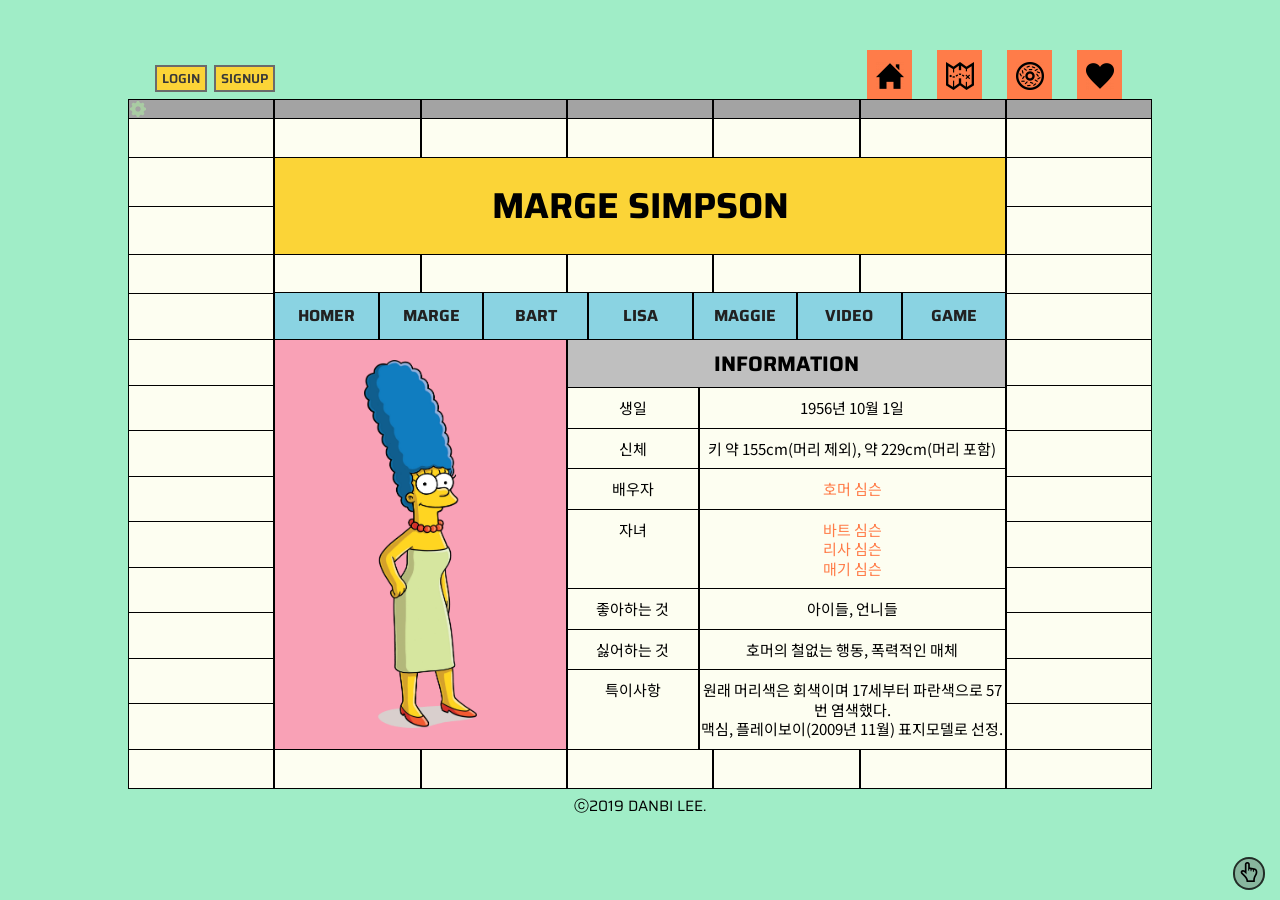
<file: marge.html>
<!DOCTYPE html>
<html lang="en">
<head>
    <meta charset="UTF-8">
    <meta name="viewport" content="width=device-width, initial-scale=1.0">
    <meta http-equiv="X-UA-Compatible" content="ie=edge">
    <link rel="icon" type="image/png" sizes="16x16" href="images/favicon-16x16.png">
    <link rel="icon" type="image/png" sizes="32x32" href="images/favicon-32x32.png">
    <link rel="manifest" href="/site.webmanifest">
    <meta name="msapplication-TileColor" content="#da532c">
    <meta name="theme-color" content="#ffffff">
    <title>MARGE SIMPSON</title>
    <link rel="stylesheet" href="css/style.css">
    <link href="https://fonts.googleapis.com/css?family=Noto+Sans+KR:100,300,400,500,700,900|Saira&display=swap" rel="stylesheet">
    <script src="js/jquery-3.4.1.js"></script>
    <script src="js/common.js"></script>
</head>
<body>
    <div id="wrapper" class="marge">
            <div id="status-wrapper">
    <ul>
        <li class="kor"><p id="status"></p></li>
        <li class="not-login"><a href="login.html">LOGIN</a></li>
        <li class="not-login"><a href="signup.html">SIGNUP</a></li>
        <li><button type="button" id="btn-logout">LOGOUT</button></li>
    </ul>
    <a href="javascript:void(window.open('showlist.html', '회원목록', 'width=500, height=500'))" id="gear"><img src="images/ico_gear.png" alt="회원목록열람"></a>
</div>
<nav>
    <h1 class="blind">Main Menu</h1>
    <ul id="main-menu">
        <li id="mm-liked"><a href="liked.html" title="좋아요 페이지로 이동"><img src="images/ico_liked.png" alt="좋아요페이지"></a></li>
        <li><a href="thesimpsons.html" title="심슨 페이지로 이동"><img src="images/ico_donut.png" alt="심슨페이지"></a></li>
        <li><a href="roadmap.html" title="로드맵 페이지로 이동"><img src="images/ico_map.png" alt="로드맵페이지"></a></li>
        <li><a href="index.html" title="메인 페이지로 이동"><img src="images/ico_home.png" alt="메인페이지"></a></li>
    </ul>
</nav>
<!-- line first -->
<div class="grid-container">
    <div class="cell first">&nbsp;</div>
    <div class="cell first">&nbsp;</div>
    <div class="cell first">&nbsp;</div>
    <div class="cell first">&nbsp;</div>
    <div class="cell first">&nbsp;</div>
    <div class="cell first">&nbsp;</div>
    <div class="cell first">&nbsp;</div>
</div>
<!-- line empty -->
<div class="grid-container">
    <div class="cell">&nbsp;</div>
    <div class="cell">&nbsp;</div>
    <div class="cell">&nbsp;</div>
    <div class="cell">&nbsp;</div>
    <div class="cell">&nbsp;</div>
    <div class="cell">&nbsp;</div>
    <div class="cell">&nbsp;</div>
</div>
            <!-- line header -->
<div class="grid-container">
    <div id="header" class="cell">
        <header><h1>MARGE SIMPSON</h1></header>
    </div>
    <div class="cell">&nbsp;</div>
    <div class="cell">&nbsp;</div>
    <div class="cell">&nbsp;</div>
    <div class="cell">&nbsp;</div>
</div>
<!-- line empty -->
<div class="grid-container">
    <div class="cell">&nbsp;</div>
    <div class="cell">&nbsp;</div>
    <div class="cell">&nbsp;</div>
    <div class="cell">&nbsp;</div>
    <div class="cell">&nbsp;</div>
    <div class="cell">&nbsp;</div>
    <div class="cell">&nbsp;</div>
</div>
            <div class="grid-container">
    <div class="cell">&nbsp;</div>
    <div class="cell">&nbsp;</div>
    <div id="submenu" class="cell">
        <div class="cell"><a href="homer.html">HOMER</a></div>
        <div class="cell"><a href="marge.html">MARGE</a></div>
        <div class="cell"><a href="bart.html">BART</a></div>
        <div class="cell"><a href="lisa.html">LISA</a></div>
        <div class="cell"><a href="maggie.html">MAGGIE</a></div>
        <div class="cell"><a href="video.html">VIDEO</a></div>
        <div class="cell"><a href="game.html">GAME</a></div>
    </div>
</div>
            <div id="info" class="grid-container">
    <div id="info-img" class="cell"></div>
    <div id="info-text" class="cell">
        <div id="info-header" class="cell eng"><h3>INFORMATION</h3></div>
        <div class="cell"><p>생일</p></div>
        <div class="cell"><p>1956년 10월 1일</p></div>
        <div class="cell"><p>신체</p></div>
        <div class="cell"><p>키 약 155cm(머리 제외), 약 229cm(머리 포함)</p></div>
        <div class="cell"><p>배우자</p></div>
        <div class="cell"><p><a href="homer.html">호머 심슨</a></p></div>
        <div class="cell"><p>자녀</p></div>
        <div class="cell"><p><a href="bart.html">바트 심슨</a></p><p><a href="lisa.html">리사 심슨</a></p><p><a href="maggie.html">매기 심슨</a></p></div>
        <div class="cell"><p>좋아하는 것</p></div>
        <div class="cell"><p>아이들, 언니들</p></div>
        <div class="cell"><p>싫어하는 것</p></div>
        <div class="cell"><p>호머의 철없는 행동, 폭력적인 매체</p></div>
        <div class="cell"><p>특이사항</p></div>
        <div class="cell"><p><p>원래 머리색은 회색이며 17세부터 파란색으로 57번 염색했다.</p><p>맥심, 플레이보이(2009년 11월) 표지모델로 선정.</p></p></div>
    </div>
    <div class="cell">&nbsp;</div>
    <div class="cell">&nbsp;</div>
    <div class="cell">&nbsp;</div>
    <div class="cell">&nbsp;</div>
    <div class="cell">&nbsp;</div>
    <div class="cell">&nbsp;</div>
    <div class="cell">&nbsp;</div>
    <div class="cell">&nbsp;</div>
    <div class="cell">&nbsp;</div>
    <div class="cell">&nbsp;</div>
    <div class="cell">&nbsp;</div>
    <div class="cell">&nbsp;</div>
    <div class="cell">&nbsp;</div>
    <div class="cell">&nbsp;</div>
    <div class="cell">&nbsp;</div>
    <div class="cell">&nbsp;</div>
    <div class="cell">&nbsp;</div>
    <div class="cell">&nbsp;</div>
</div>


            <!-- line last -->
<div class="grid-container">
    <div class="cell last">&nbsp;</div>
    <div class="cell last">&nbsp;</div>
    <div class="cell last">&nbsp;</div>
    <div class="cell last">&nbsp;</div>
    <div class="cell last">&nbsp;</div>
    <div class="cell last">&nbsp;</div>
    <div class="cell last">&nbsp;</div>
</div>
<!-- footer -->
<div id="footer">
    <p id="copy">ⓒ2019 DANBI LEE.</p>
    <a href="#" id="go-to-top" title="위로 이동"><img src="images/ico_cursor.png" alt="위로 이동"></a>
</div>
    </div>
</body>
</html>
</file>
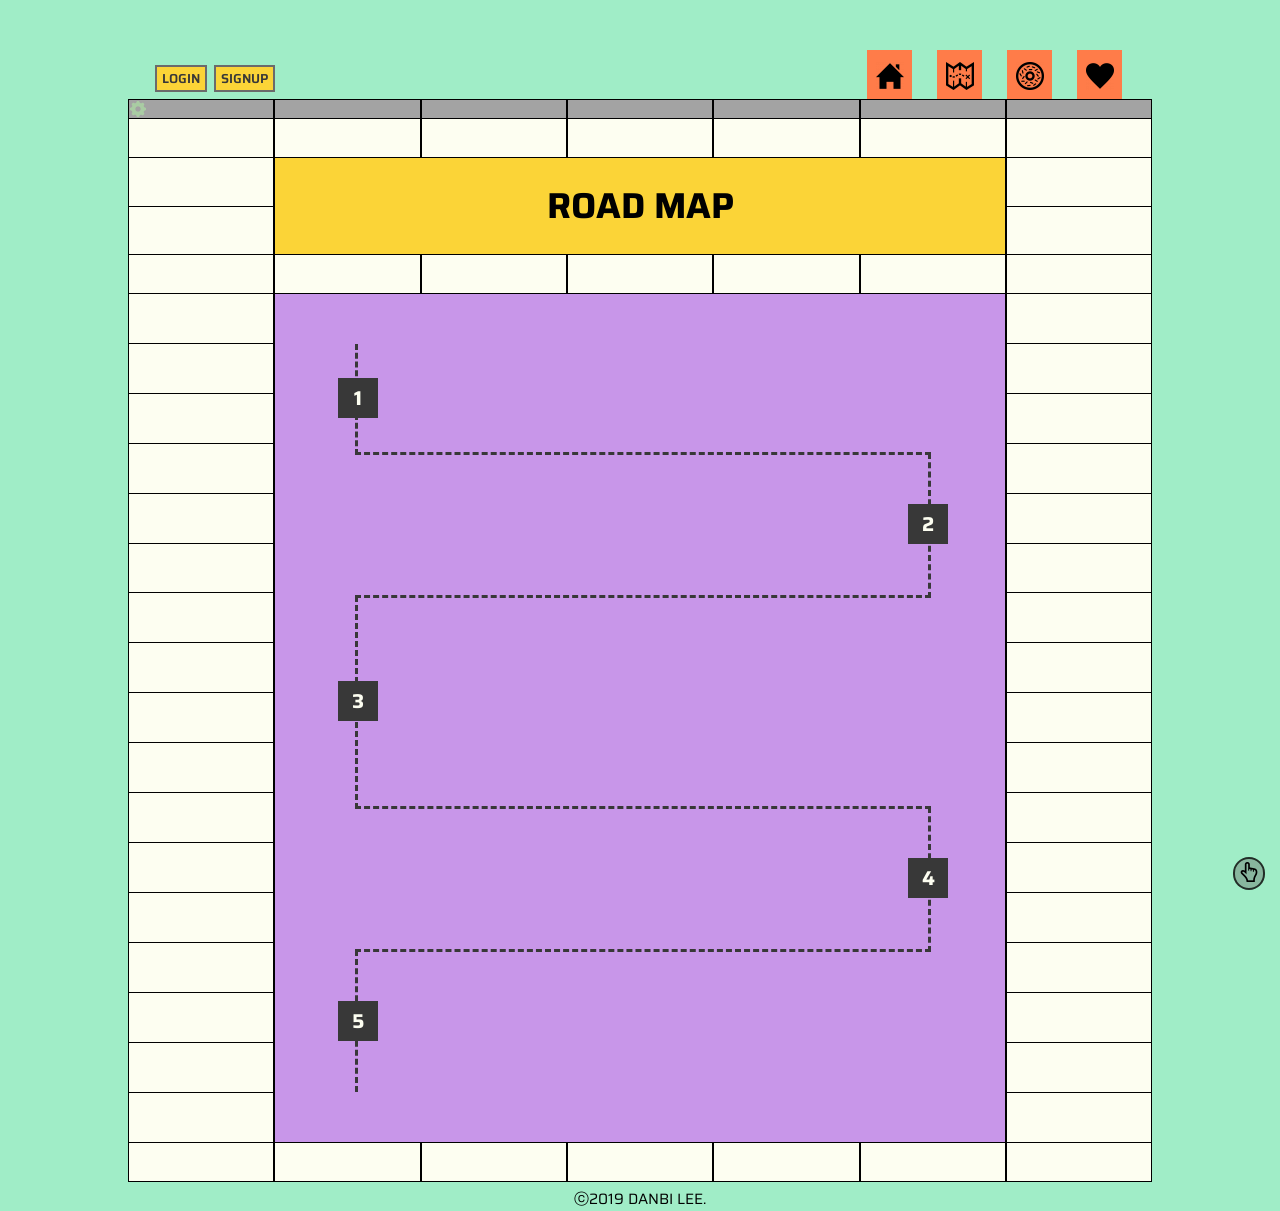
<file: roadmap.html>
<!DOCTYPE html>
<html lang="en">
<head>
    <meta charset="UTF-8">
    <meta name="viewport" content="width=device-width, initial-scale=1.0">
    <meta http-equiv="X-UA-Compatible" content="ie=edge">
    <link rel="icon" type="image/png" sizes="16x16" href="images/favicon-16x16.png">
    <link rel="icon" type="image/png" sizes="32x32" href="images/favicon-32x32.png">
    <link rel="manifest" href="/site.webmanifest">
    <meta name="msapplication-TileColor" content="#da532c">
    <meta name="theme-color" content="#ffffff">
    <title>ROAD MAP</title>
    <link rel="stylesheet" href="css/style.css">
    <link href="https://fonts.googleapis.com/css?family=Noto+Sans+KR:100,300,400,500,700,900|Saira&display=swap" rel="stylesheet">
    <script src="js/jquery-3.4.1.js"></script>
    <script src="js/common.js"></script>
    <script src="js/roadmap.js"></script>
</head>
<body>
    <div id="wrapper">
        <div id="status-wrapper">
    <ul>
        <li class="kor"><p id="status"></p></li>
        <li class="not-login"><a href="login.html">LOGIN</a></li>
        <li class="not-login"><a href="signup.html">SIGNUP</a></li>
        <li><button type="button" id="btn-logout">LOGOUT</button></li>
    </ul>
    <a href="javascript:void(window.open('showlist.html', '회원목록', 'width=500, height=500'))" id="gear"><img src="images/ico_gear.png" alt="회원목록열람"></a>
</div>
<nav>
    <h1 class="blind">Main Menu</h1>
    <ul id="main-menu">
        <li id="mm-liked"><a href="liked.html" title="좋아요 페이지로 이동"><img src="images/ico_liked.png" alt="좋아요페이지"></a></li>
        <li><a href="thesimpsons.html" title="심슨 페이지로 이동"><img src="images/ico_donut.png" alt="심슨페이지"></a></li>
        <li><a href="roadmap.html" title="로드맵 페이지로 이동"><img src="images/ico_map.png" alt="로드맵페이지"></a></li>
        <li><a href="index.html" title="메인 페이지로 이동"><img src="images/ico_home.png" alt="메인페이지"></a></li>
    </ul>
</nav>
<!-- line first -->
<div class="grid-container">
    <div class="cell first">&nbsp;</div>
    <div class="cell first">&nbsp;</div>
    <div class="cell first">&nbsp;</div>
    <div class="cell first">&nbsp;</div>
    <div class="cell first">&nbsp;</div>
    <div class="cell first">&nbsp;</div>
    <div class="cell first">&nbsp;</div>
</div>
<!-- line empty -->
<div class="grid-container">
    <div class="cell">&nbsp;</div>
    <div class="cell">&nbsp;</div>
    <div class="cell">&nbsp;</div>
    <div class="cell">&nbsp;</div>
    <div class="cell">&nbsp;</div>
    <div class="cell">&nbsp;</div>
    <div class="cell">&nbsp;</div>
</div>
        <!-- line header -->
<div class="grid-container">
    <div id="header" class="cell">
        <header><h1>ROAD MAP</h1></header>
    </div>
    <div class="cell">&nbsp;</div>
    <div class="cell">&nbsp;</div>
    <div class="cell">&nbsp;</div>
    <div class="cell">&nbsp;</div>
</div>
<!-- line empty -->
<div class="grid-container">
    <div class="cell">&nbsp;</div>
    <div class="cell">&nbsp;</div>
    <div class="cell">&nbsp;</div>
    <div class="cell">&nbsp;</div>
    <div class="cell">&nbsp;</div>
    <div class="cell">&nbsp;</div>
    <div class="cell">&nbsp;</div>
</div>
        <div class="grid-container">
            <div id="roadmap" class="cell">
                <div id="back" class="odd">
                    <button type="button" class="btn-num">1</button>
                    <div class="text">
                        <p class="title eng">Start with JAVA</p>
                        <p>kh정보교육원에서 첫 프로그래밍 언어 자바를 배우다!</p>
                    </div>
                </div>
                <div id="db" class="even">
                    <button class="btn-num">2</button>
                    <div class="text">
                        <p class="title eng">Database with Oracle</p>
                        <p>
                            관계형 데이터베이스로 오라클을 배우고, JAVA API인 JDBC를 이용해 자바와 DB연동을 배우다.
                            후에 MYSQL과 NoSQL Database인 MongoDB도 써볼 수 있는 기회가 있으면 좋겠다.
                        </p>
                    </div>
                </div>
                <div id="front" class="odd">
                    <button class="btn-num">3</button>
                    <div class="text">
                        <p class="title eng">FRONT-END</p>
                        <p>
                            HTML, CSS, Javascript, JQuery, Web Storage를 배우다.
                            이번에 홈페이지를 만들기 위해 개인적으로 CSS전처리기인 SCSS를 사용해보았다. 그리고 Node.js와 Package Manager인 NPM을 설치하고, Build Tool로 gulp를 사용해보았다.
                        </p>
                        <p>
                            앞으로는 자바스크립트를 제대로 배워보고 싶다. 그래서 Framework인 React.js도 써보고 싶고, Package Manager, Bundler에 대한 개념도 제대로 잡고 싶다.
                            기회가 된다면 자바스크립트 서버를 다루는 Node.js도 배워서 Java와 비교해보아도 좋을 것 같다.
                        </p>
                    </div>
                </div>
                <div id="devops" class="even">
                    <button class="btn-num">4</button>
                    <div class="text">
                        <p class="title eng">Basic & DevOps</p>
                        <p>
                            Git, Github, 자료구조, 알고리즘, 디자인 패턴, Linux, Terminal, Networking 등 
                            개발자로써 기본적이고 필수적으로 알아야하는 부분들도 차근차근 공부할 것이다.
                        </p>
                    </div>
                </div>
                <div id="etc" class="odd">
                    <button class="btn-num">5</button>
                    <div class="text">
                        <p class="title eng">In The Future</p>
                        <p>
                            어디에서 무엇을 만들든 기본기가 탄탄하고, FRONT와 BACKEND를 아우를 수 있는 개발자가 되고 싶다. 
                            하루 아침에 그런 멋진 개발자가 될 수는 없겠지만, 인내심을 갖고 시간과 노력을 들이면 언젠가는 내가 바라는 개발자가 될 수 있으리라 믿는다! 
                        </p>
                    </div>
                </div>
            </div>
            <div class="cell">&nbsp;</div>
            <div class="cell">&nbsp;</div>
            <div class="cell">&nbsp;</div>
            <div class="cell">&nbsp;</div>
            <div class="cell">&nbsp;</div>
            <div class="cell">&nbsp;</div>
            <div class="cell">&nbsp;</div>
            <div class="cell">&nbsp;</div>
            <div class="cell">&nbsp;</div>
            <div class="cell">&nbsp;</div>
            <div class="cell">&nbsp;</div>
            <div class="cell">&nbsp;</div>
            <div class="cell">&nbsp;</div>
            <div class="cell">&nbsp;</div>
            <div class="cell">&nbsp;</div>
            <div class="cell">&nbsp;</div>
            <div class="cell">&nbsp;</div>
            <div class="cell">&nbsp;</div>
            <div class="cell">&nbsp;</div>
            <div class="cell">&nbsp;</div>
            <div class="cell">&nbsp;</div>
            <div class="cell">&nbsp;</div>
            <div class="cell">&nbsp;</div>
            <div class="cell">&nbsp;</div>
            <div class="cell">&nbsp;</div>
            <div class="cell">&nbsp;</div>
            <div class="cell">&nbsp;</div>
            <div class="cell">&nbsp;</div>
            <div class="cell">&nbsp;</div>
            <div class="cell">&nbsp;</div>
            <div class="cell">&nbsp;</div>
            <div class="cell">&nbsp;</div>
            <div class="cell">&nbsp;</div>
            <div class="cell">&nbsp;</div>
        </div>
        <!-- line last -->
<div class="grid-container">
    <div class="cell last">&nbsp;</div>
    <div class="cell last">&nbsp;</div>
    <div class="cell last">&nbsp;</div>
    <div class="cell last">&nbsp;</div>
    <div class="cell last">&nbsp;</div>
    <div class="cell last">&nbsp;</div>
    <div class="cell last">&nbsp;</div>
</div>
<!-- footer -->
<div id="footer">
    <p id="copy">ⓒ2019 DANBI LEE.</p>
    <a href="#" id="go-to-top" title="위로 이동"><img src="images/ico_cursor.png" alt="위로 이동"></a>
</div>
    </div>
</body>
</html>
</file>
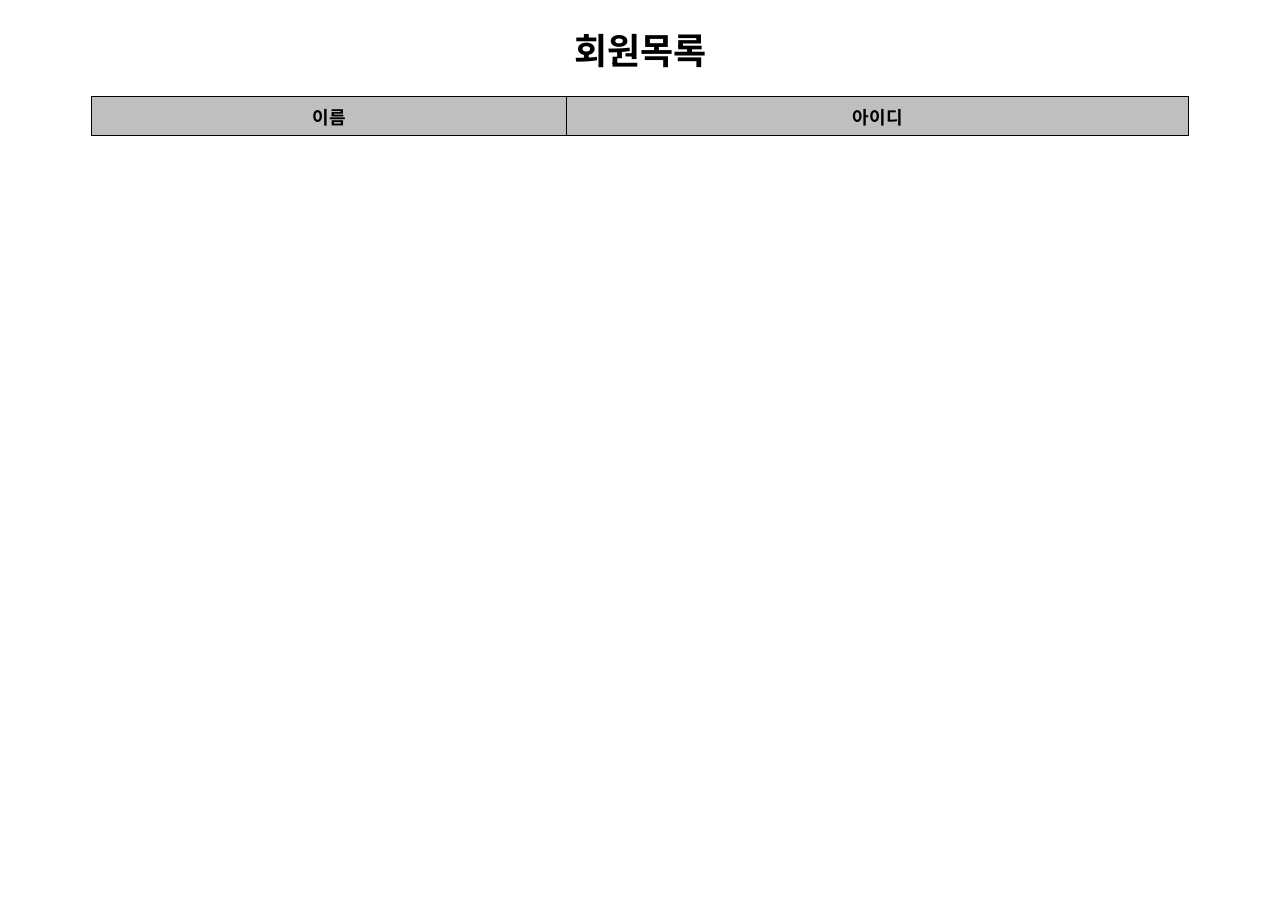
<file: showlist.html>
<!DOCTYPE html>
<html lang="en">
<head>
    <meta charset="UTF-8">
    <meta name="viewport" content="width=device-width, initial-scale=1.0">
    <meta http-equiv="X-UA-Compatible" content="ie=edge">
    <title>회원목록</title>
    <link rel="stylesheet" href="css/style.css">
    <link href="https://fonts.googleapis.com/css?family=Noto+Sans+KR:100,300,400,500,700,900&display=swap" rel="stylesheet">
    <style>
    html{background: white; font-family: 'Noto Sans KR', sans-serif;}
    body{background: white; padding: 30px; text-align: center;}
    </style>
    <script>
    document.addEventListener('DOMContentLoaded', function(){
        addList();
    });
    function addList(){
        const ldbMembers = JSON.parse(localStorage.getItem("ldbMembers"));
        const tbody = document.querySelector("tbody");
        
        ldbMembers.forEach(function(item){
            const name = item['userName'];
            const email = item['email'];

            const nameNode = document.createTextNode(name);
            const emailNode = document.createTextNode(email);
            const tr = document.createElement("tr");
            const tdName = document.createElement("td");
            const tdEmail = document.createElement("td");

            tdName.appendChild(nameNode);
            tdEmail.appendChild(emailNode);
            tr.appendChild(tdName);
            tr.appendChild(tdEmail);
            tbody.appendChild(tr);
        });
    }
    </script>
</head>
<body>
    <div id="showlist">
        <h1>회원목록</h1>
        <table>
            <thead>
                <tr>
                    <th>이름</th>
                    <th>아이디</th>
                </tr>
            </thead>
            <tbody> 
            </tbody>
        </table>
    </div>
</body>
</html>
</file>
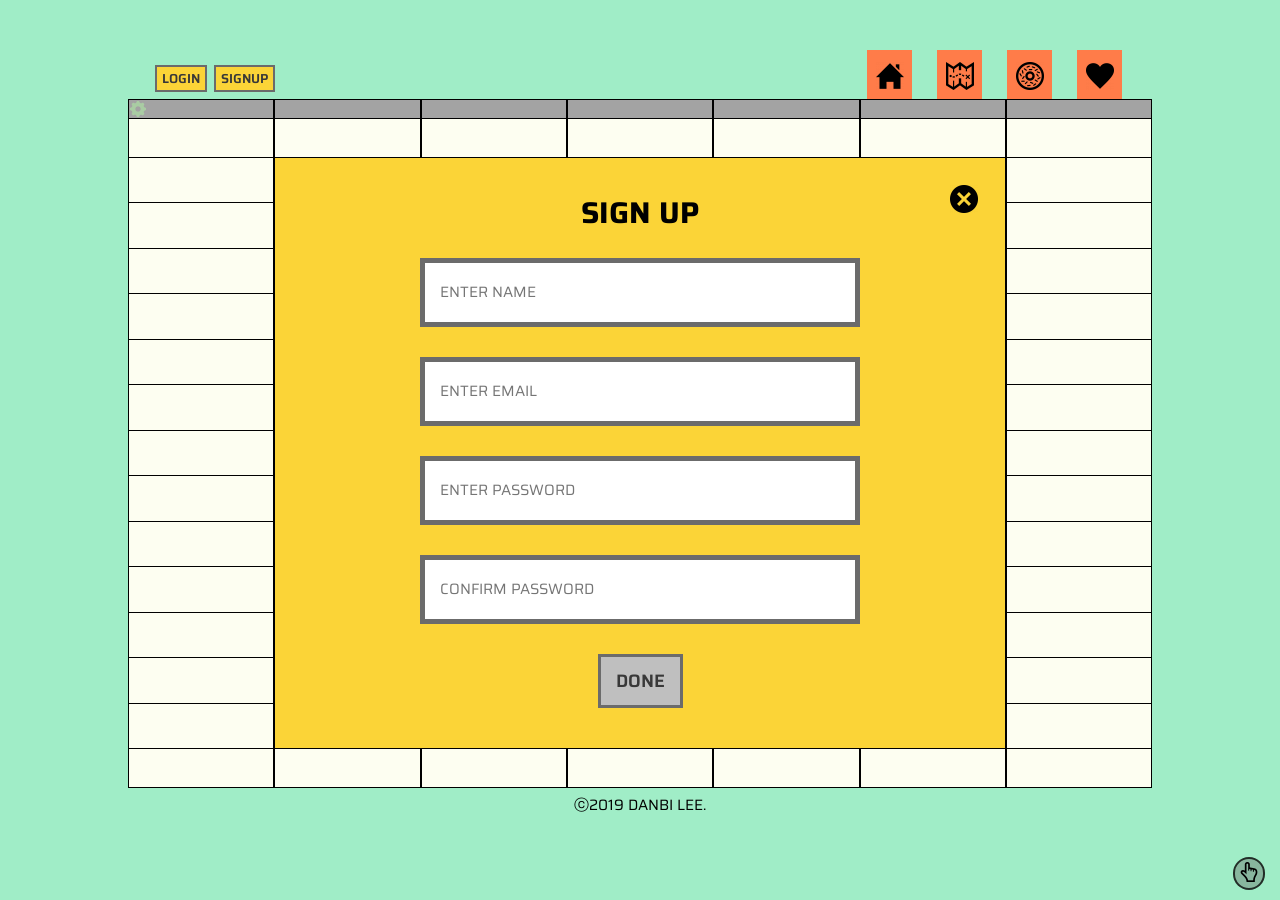
<file: signup.html>
<!DOCTYPE html>
<html lang="en">
<head>
    <meta charset="UTF-8">
    <meta name="viewport" content="width=device-width, initial-scale=1.0">
    <meta http-equiv="X-UA-Compatible" content="ie=edge">
    <link rel="icon" type="image/png" sizes="16x16" href="images/favicon-16x16.png">
    <link rel="icon" type="image/png" sizes="32x32" href="images/favicon-32x32.png">
    <link rel="manifest" href="/site.webmanifest">
    <meta name="msapplication-TileColor" content="#da532c">
    <meta name="theme-color" content="#ffffff">
    <title>SIGN UP</title>
    <link rel="stylesheet" href="css/style.css">
    <link href="https://fonts.googleapis.com/css?family=Noto+Sans+KR:100,300,400,500,700,900|Saira&display=swap" rel="stylesheet">
    <script src="js/jquery-3.4.1.js"></script>
    <script src="js/signupValidate.js"></script>
    <script src="js/common.js"></script>
</head>
<body>
    <div id="wrapper">
        <div id="status-wrapper">
    <ul>
        <li class="kor"><p id="status"></p></li>
        <li class="not-login"><a href="login.html">LOGIN</a></li>
        <li class="not-login"><a href="signup.html">SIGNUP</a></li>
        <li><button type="button" id="btn-logout">LOGOUT</button></li>
    </ul>
    <a href="javascript:void(window.open('showlist.html', '회원목록', 'width=500, height=500'))" id="gear"><img src="images/ico_gear.png" alt="회원목록열람"></a>
</div>
<nav>
    <h1 class="blind">Main Menu</h1>
    <ul id="main-menu">
        <li id="mm-liked"><a href="liked.html" title="좋아요 페이지로 이동"><img src="images/ico_liked.png" alt="좋아요페이지"></a></li>
        <li><a href="thesimpsons.html" title="심슨 페이지로 이동"><img src="images/ico_donut.png" alt="심슨페이지"></a></li>
        <li><a href="roadmap.html" title="로드맵 페이지로 이동"><img src="images/ico_map.png" alt="로드맵페이지"></a></li>
        <li><a href="index.html" title="메인 페이지로 이동"><img src="images/ico_home.png" alt="메인페이지"></a></li>
    </ul>
</nav>
<!-- line first -->
<div class="grid-container">
    <div class="cell first">&nbsp;</div>
    <div class="cell first">&nbsp;</div>
    <div class="cell first">&nbsp;</div>
    <div class="cell first">&nbsp;</div>
    <div class="cell first">&nbsp;</div>
    <div class="cell first">&nbsp;</div>
    <div class="cell first">&nbsp;</div>
</div>
<!-- line empty -->
<div class="grid-container">
    <div class="cell">&nbsp;</div>
    <div class="cell">&nbsp;</div>
    <div class="cell">&nbsp;</div>
    <div class="cell">&nbsp;</div>
    <div class="cell">&nbsp;</div>
    <div class="cell">&nbsp;</div>
    <div class="cell">&nbsp;</div>
</div>
        <!-- SignUp Form -->
        <div class="grid-container">
            <div id="signup" class="cell form">
                <h2>SIGN UP</h2>
                <form action="javascript:alert('회원가입 성공!');" onsubmit="return signupValidate();">
                    <input type="text" name="userName" id="userName" placeholder="ENTER NAME" required>
                    <input type="email" name="email" id="email" placeholder="ENTER EMAIL" required>
                    <input type="password" name="pwd" id="pwd" placeholder="ENTER PASSWORD" required>
                    <input type="password" name="pwdCheck" id="pwdCheck" placeholder="CONFIRM PASSWORD" required>
                    <input type="submit" value="DONE" id="btn-done">
                </form>
                <a href="javascript:history.back();" id="cancel-btn" title="메인페이지로 돌아가기"><img src="images/ico_cancel.png" alt="취소버튼"></a>
            </div>
            <div class="cell">&nbsp;</div>
            <div class="cell">&nbsp;</div>
            <div class="cell">&nbsp;</div>
            <div class="cell">&nbsp;</div>
            <div class="cell">&nbsp;</div>
            <div class="cell">&nbsp;</div>
            <div class="cell">&nbsp;</div>
            <div class="cell">&nbsp;</div>
            <div class="cell">&nbsp;</div>
            <div class="cell">&nbsp;</div>
            <div class="cell">&nbsp;</div>
            <div class="cell">&nbsp;</div>
            <div class="cell">&nbsp;</div>
            <div class="cell">&nbsp;</div>
            <div class="cell">&nbsp;</div>
            <div class="cell">&nbsp;</div>
            <div class="cell">&nbsp;</div>
            <div class="cell">&nbsp;</div>
            <div class="cell">&nbsp;</div>
            <div class="cell">&nbsp;</div>
            <div class="cell">&nbsp;</div>
            <div class="cell">&nbsp;</div>
            <div class="cell">&nbsp;</div>
            <div class="cell">&nbsp;</div>
            <div class="cell">&nbsp;</div>
            <div class="cell">&nbsp;</div>
        </div>
        <!-- line last -->
<div class="grid-container">
    <div class="cell last">&nbsp;</div>
    <div class="cell last">&nbsp;</div>
    <div class="cell last">&nbsp;</div>
    <div class="cell last">&nbsp;</div>
    <div class="cell last">&nbsp;</div>
    <div class="cell last">&nbsp;</div>
    <div class="cell last">&nbsp;</div>
</div>
<!-- footer -->
<div id="footer">
    <p id="copy">ⓒ2019 DANBI LEE.</p>
    <a href="#" id="go-to-top" title="위로 이동"><img src="images/ico_cursor.png" alt="위로 이동"></a>
</div>
    </div>
    <!-- <script src="js/signupValidate.js"></script> -->
</body>
</html>
</file>
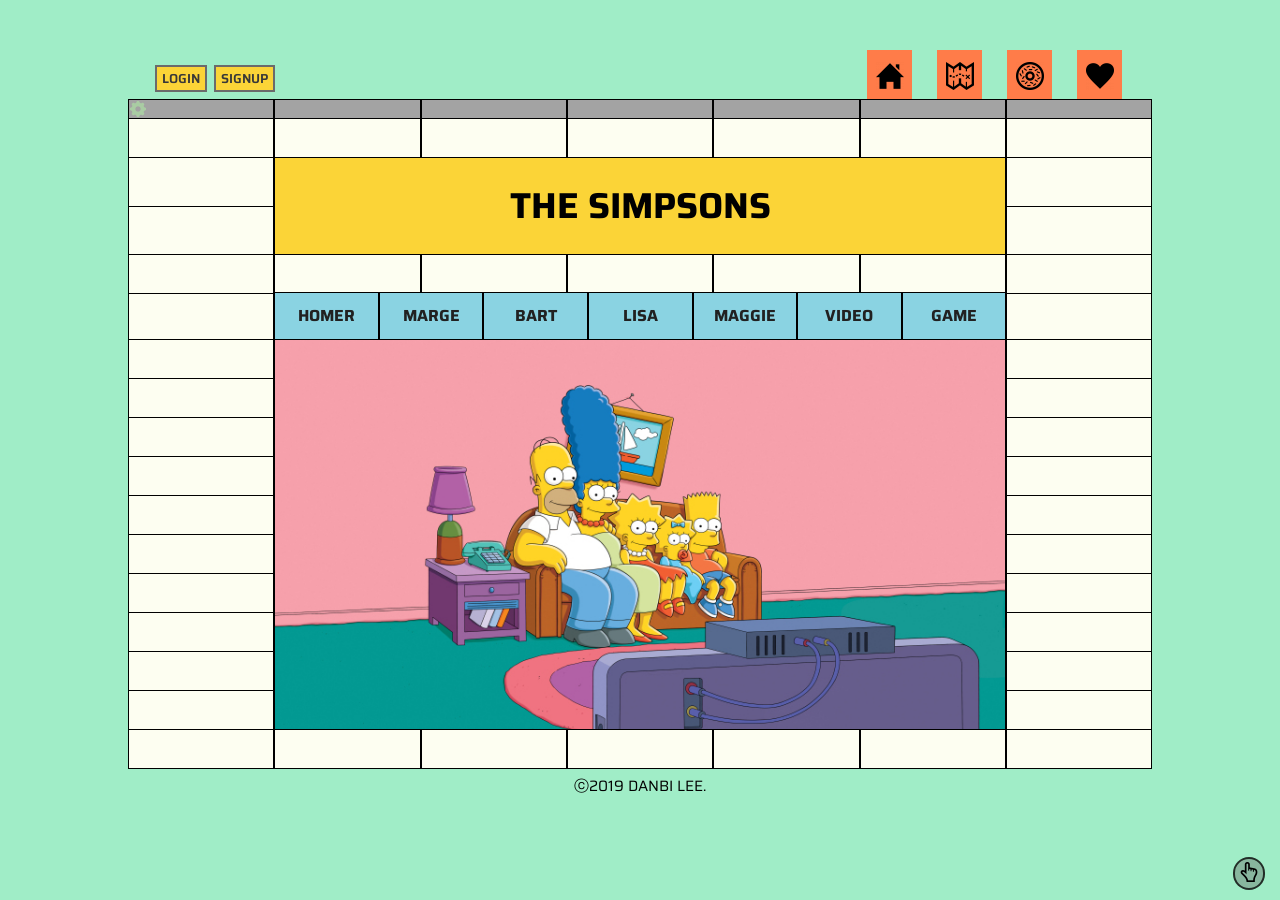
<file: thesimpsons.html>
<!DOCTYPE html>
<html lang="en">
<head>
    <meta charset="UTF-8">
    <meta name="viewport" content="width=device-width, initial-scale=1.0">
    <meta http-equiv="X-UA-Compatible" content="ie=edge">
    <link rel="icon" type="image/png" sizes="16x16" href="images/favicon-16x16.png">
    <link rel="icon" type="image/png" sizes="32x32" href="images/favicon-32x32.png">
    <link rel="manifest" href="/site.webmanifest">
    <meta name="msapplication-TileColor" content="#da532c">
    <meta name="theme-color" content="#ffffff">
    <title>D'OH</title>
    <link rel="stylesheet" href="css/style.css">
    <link href="https://fonts.googleapis.com/css?family=Noto+Sans+KR:100,300,400,500,700,900|Saira&display=swap" rel="stylesheet">
    <script src="js/jquery-3.4.1.js"></script>
    <script src="js/common.js"></script>
</head>
<body>
    <div id="wrapper">
        <div id="status-wrapper">
    <ul>
        <li class="kor"><p id="status"></p></li>
        <li class="not-login"><a href="login.html">LOGIN</a></li>
        <li class="not-login"><a href="signup.html">SIGNUP</a></li>
        <li><button type="button" id="btn-logout">LOGOUT</button></li>
    </ul>
    <a href="javascript:void(window.open('showlist.html', '회원목록', 'width=500, height=500'))" id="gear"><img src="images/ico_gear.png" alt="회원목록열람"></a>
</div>
<nav>
    <h1 class="blind">Main Menu</h1>
    <ul id="main-menu">
        <li id="mm-liked"><a href="liked.html" title="좋아요 페이지로 이동"><img src="images/ico_liked.png" alt="좋아요페이지"></a></li>
        <li><a href="thesimpsons.html" title="심슨 페이지로 이동"><img src="images/ico_donut.png" alt="심슨페이지"></a></li>
        <li><a href="roadmap.html" title="로드맵 페이지로 이동"><img src="images/ico_map.png" alt="로드맵페이지"></a></li>
        <li><a href="index.html" title="메인 페이지로 이동"><img src="images/ico_home.png" alt="메인페이지"></a></li>
    </ul>
</nav>
<!-- line first -->
<div class="grid-container">
    <div class="cell first">&nbsp;</div>
    <div class="cell first">&nbsp;</div>
    <div class="cell first">&nbsp;</div>
    <div class="cell first">&nbsp;</div>
    <div class="cell first">&nbsp;</div>
    <div class="cell first">&nbsp;</div>
    <div class="cell first">&nbsp;</div>
</div>
<!-- line empty -->
<div class="grid-container">
    <div class="cell">&nbsp;</div>
    <div class="cell">&nbsp;</div>
    <div class="cell">&nbsp;</div>
    <div class="cell">&nbsp;</div>
    <div class="cell">&nbsp;</div>
    <div class="cell">&nbsp;</div>
    <div class="cell">&nbsp;</div>
</div>
        <!-- line header -->
<div class="grid-container">
    <div id="header" class="cell">
        <header><h1>THE SIMPSONS</h1></header>
    </div>
    <div class="cell">&nbsp;</div>
    <div class="cell">&nbsp;</div>
    <div class="cell">&nbsp;</div>
    <div class="cell">&nbsp;</div>
</div>
<!-- line empty -->
<div class="grid-container">
    <div class="cell">&nbsp;</div>
    <div class="cell">&nbsp;</div>
    <div class="cell">&nbsp;</div>
    <div class="cell">&nbsp;</div>
    <div class="cell">&nbsp;</div>
    <div class="cell">&nbsp;</div>
    <div class="cell">&nbsp;</div>
</div>
        <div class="grid-container">
    <div class="cell">&nbsp;</div>
    <div class="cell">&nbsp;</div>
    <div id="submenu" class="cell">
        <div class="cell"><a href="homer.html">HOMER</a></div>
        <div class="cell"><a href="marge.html">MARGE</a></div>
        <div class="cell"><a href="bart.html">BART</a></div>
        <div class="cell"><a href="lisa.html">LISA</a></div>
        <div class="cell"><a href="maggie.html">MAGGIE</a></div>
        <div class="cell"><a href="video.html">VIDEO</a></div>
        <div class="cell"><a href="game.html">GAME</a></div>
    </div>
</div>
        <!-- 심슨 메인화면 -->
        <div class="grid-container">
            <div id="simpsons" class="cell">
            </div>
            <div class="cell">&nbsp;</div>
            <div class="cell">&nbsp;</div>
            <div class="cell">&nbsp;</div>
            <div class="cell">&nbsp;</div>
            <div class="cell">&nbsp;</div>
            <div class="cell">&nbsp;</div>
            <div class="cell">&nbsp;</div>
            <div class="cell">&nbsp;</div>
            <div class="cell">&nbsp;</div>
            <div class="cell">&nbsp;</div>
            <div class="cell">&nbsp;</div>
            <div class="cell">&nbsp;</div>
            <div class="cell">&nbsp;</div>
            <div class="cell">&nbsp;</div>
            <div class="cell">&nbsp;</div>
            <div class="cell">&nbsp;</div>
            <div class="cell">&nbsp;</div>
            <div class="cell">&nbsp;</div>
            <div class="cell">&nbsp;</div>
            <div class="cell">&nbsp;</div>
        </div>
        <!-- line last -->
<div class="grid-container">
    <div class="cell last">&nbsp;</div>
    <div class="cell last">&nbsp;</div>
    <div class="cell last">&nbsp;</div>
    <div class="cell last">&nbsp;</div>
    <div class="cell last">&nbsp;</div>
    <div class="cell last">&nbsp;</div>
    <div class="cell last">&nbsp;</div>
</div>
<!-- footer -->
<div id="footer">
    <p id="copy">ⓒ2019 DANBI LEE.</p>
    <a href="#" id="go-to-top" title="위로 이동"><img src="images/ico_cursor.png" alt="위로 이동"></a>
</div>
    </div>
</body>
</html>
</file>
<file: css/style.css>
/* Variables */
/* Mixins */
/* Common */
html {
  background: #8ceabbd1;
  font-family: "Saira", sans-serif;
  font-size: 18px;
  line-height: 1;
  text-align: center; }

body, p, h1, h2, h3, h4, h5, h6, ul, ol, li, dl, dt, dd, table, th, td, form, fieldset, legend, input, textarea, button, select {
  margin: 0;
  padding: 0; }

ul {
  list-style: none; }

a {
  text-decoration: none; }

img, a, button, input, select {
  border: 0;
  outline: 0; }

.blind {
  display: block;
  overflow: hidden;
  font-size: 0;
  line-height: 0;
  text-indent: -999em; }

.cursive {
  font-family: "Lalezar", cursive; }

.serif {
  font-family: "Roboto Slab", serif; }

.kor {
  font-family: "Noto Sans KR", sans-serif; }

.eng {
  font-family: "Saira", sans-serif; }

/* Wrapper - Common */
#wrapper {
  position: relative;
  max-width: 1024px;
  min-width: 680px;
  margin: 100px auto 10px;
  background: #fdfef1; }
  #wrapper #main-menu {
    position: relative; }
    #wrapper #main-menu li {
      position: absolute;
      top: -50px;
      width: 45px;
      height: 100px;
      background-color: #ff7c49;
      z-index: -999;
      -webkit-transition-duration: .8s;
              transition-duration: .8s;
      -webkit-transition-property: all;
      transition-property: all; }
      #wrapper #main-menu li:hover {
        top: -80px; }
      #wrapper #main-menu li:active, #wrapper #main-menu li:focus {
        border: none; }
      #wrapper #main-menu li a {
        position: relative;
        display: block;
        width: 100%;
        height: 100%; }
        #wrapper #main-menu li a img {
          position: absolute;
          top: 10px;
          left: 7px; }
    #wrapper #main-menu li:nth-child(1) {
      right: 30px; }
    #wrapper #main-menu li:nth-child(2) {
      right: 100px; }
    #wrapper #main-menu li:nth-child(3) {
      right: 170px; }
    #wrapper #main-menu li:nth-child(4) {
      right: 240px; }
    #wrapper #main-menu li:nth-child(5) {
      right: 310px; }
  #wrapper #status-wrapper {
    position: absolute;
    left: 20px;
    top: -35px;
    font-size: 13px;
    font-weight: 600; }
    #wrapper #status-wrapper li {
      float: left;
      margin-right: 7px;
      border: 2px solid #6b6b6b;
      background: #fbd437;
      -webkit-transition-duration: .4s;
              transition-duration: .4s; }
      #wrapper #status-wrapper li a {
        display: block;
        padding: 5px;
        color: #383838; }
      #wrapper #status-wrapper li:hover, #wrapper #status-wrapper li:active, #wrapper #status-wrapper li:focus {
        background: #6b6b6b; }
        #wrapper #status-wrapper li:hover a, #wrapper #status-wrapper li:active a, #wrapper #status-wrapper li:focus a {
          color: #fdfef1; }
      #wrapper #status-wrapper li:first-of-type {
        background: none;
        border: none; }
        #wrapper #status-wrapper li:first-of-type #status {
          margin-top: 7px;
          font-weight: 400; }
      #wrapper #status-wrapper li:last-of-type {
        width: 0;
        border: none; }
        #wrapper #status-wrapper li:last-of-type #btn-logout {
          display: none;
          width: 62px;
          height: 26.5px;
          border: 2px solid #6b6b6b;
          background: #fbd437;
          color: #383838;
          font-size: 13px;
          font-weight: 600;
          font-family: "Saira", sans-serif;
          cursor: pointer;
          -webkit-transition-duration: .4s;
                  transition-duration: .4s; }
          #wrapper #status-wrapper li:last-of-type #btn-logout:hover, #wrapper #status-wrapper li:last-of-type #btn-logout:active, #wrapper #status-wrapper li:last-of-type #btn-logout:focus {
            background: #6b6b6b;
            color: #fdfef1; }
    #wrapper #status-wrapper #gear {
      position: absolute;
      left: -18px;
      top: 36px; }
  #wrapper #footer {
    position: absolute;
    bottom: -25px;
    width: 100%; }
    #wrapper #footer #copy {
      /* width: 135px; */
      width: 150px;
      margin: 0 auto;
      font-size: 15px; }
    #wrapper #footer #go-to-top {
      position: fixed;
      bottom: 10px;
      right: 15px;
      padding: 1px 2px;
      border: 2px solid #000000bf;
      border-radius: 20px;
      background: #615b5b5e;
      -webkit-transition-duration: .4s;
              transition-duration: .4s; }
      #wrapper #footer #go-to-top:hover, #wrapper #footer #go-to-top:active, #wrapper #footer #go-to-top:focus {
        background: #4eaeecd4; }

/* Grid Common */
.grid-container {
  display: -ms-grid;
  display: grid;
  -ms-grid-columns: 14.29% 14.29% 14.29% 14.29% 14.29% 14.29% 14.29%;
  grid-template-columns: 14.29% 14.29% 14.29% 14.29% 14.29% 14.29% 14.29%; }
  .grid-container .cell {
    padding: 10px 0;
    margin-top: -1px;
    border: 1px solid black; }
  .grid-container .first {
    padding: 0;
    background: #a3a3a3; }
  .grid-container .last {
    border-bottom: 1px solid black; }
  .grid-container #header {
    -ms-grid-row: 1;
    -ms-grid-row-span: 2;
    -ms-grid-column: 2;
    -ms-grid-column-span: 5;
    grid-area: 1 / 2 / span 2 / span 5;
    padding: 30px;
    background-color: #fbd437; }
  .grid-container #submenu {
    display: -ms-grid;
    display: grid;
    -ms-grid-columns: 14.29% 14.29% 14.29% 14.29% 14.29% 14.29% 14.25%;
    grid-template-columns: 14.29% 14.29% 14.29% 14.29% 14.29% 14.29% 14.25%;
    -ms-grid-row: 1;
    -ms-grid-row-span: 1;
    -ms-grid-column: 2;
    -ms-grid-column-span: 5;
    grid-area: 1 / 2 / span 1 / span 5;
    padding: 0;
    border: none;
    font-size: 16px;
    font-weight: 700; }
    .grid-container #submenu .cell {
      padding: 0;
      background: #8ad3e2;
      -webkit-transition-duration: .3s;
              transition-duration: .3s; }
      .grid-container #submenu .cell:hover {
        background: #4eaeec; }
    .grid-container #submenu .cell a {
      display: block;
      padding: 15px 0;
      color: #212121;
      -webkit-transition-duration: 0.5s;
              transition-duration: 0.5s;
      -webkit-transition-property: all;
      transition-property: all; }
      .grid-container #submenu .cell a:hover {
        -webkit-transform: scale(1.1, 1.1);
                transform: scale(1.1, 1.1); }

/* index.html */
#main #main-top {
  -ms-grid-row: 1;
  -ms-grid-row-span: 10;
  -ms-grid-column: 2;
  -ms-grid-column-span: 5;
  grid-area: 1 / 2 / span 10 / span 5;
  padding: 30px;
  background: #f9a1b6; }
  #main #main-top h1 {
    margin-top: 30px;
    font-size: 80px; }
  #main #main-top h2 {
    margin-bottom: 40px;
    font-size: 50px; }
  #main #main-top #main-text {
    width: 75%;
    margin: 0 auto;
    color: #383838;
    font-size: 15px;
    line-height: 1.3; }
    #main #main-top #main-text p {
      margin-bottom: 10px; }
      #main #main-top #main-text p:nth-of-type(3) {
        margin-bottom: 20px; }
    #main #main-top #main-text #note {
      font-size: 12px; }

#main #main-bottom {
  -ms-grid-row: 11;
  -ms-grid-row-span: 3;
  -ms-grid-column: 2;
  -ms-grid-column-span: 5;
  grid-area: 11 / 2 / span 3 / span 5;
  padding: 30px;
  background: #01b7af; }
  #main #main-bottom p {
    font-size: 15px; }
  #main #main-bottom .join {
    font-size: 20px;
    line-height: 1.8; }

#main-btn .btn {
  padding: 0;
  background: #fbd437;
  -webkit-transition-duration: 0.5s;
          transition-duration: 0.5s;
  -webkit-transition-property: all;
  transition-property: all; }
  #main-btn .btn a {
    display: block;
    padding: 30px 0;
    color: #383838;
    font-weight: 700; }
  #main-btn .btn:hover {
    -webkit-transform: scale(1.1, 1.1);
            transform: scale(1.1, 1.1); }

#main-btn #signup {
  -ms-grid-row: 1;
  -ms-grid-row-span: 2;
  -ms-grid-column: 2;
  -ms-grid-column-span: 2;
  grid-area: 1 / 2 / span 2 / span 2; }

#main-btn #login {
  -ms-grid-row: 1;
  -ms-grid-row-span: 2;
  -ms-grid-column: 5;
  -ms-grid-column-span: 2;
  grid-area: 1 / 5 / span 2 / span 2; }

/* thesimpsons.html */
#simpsons {
  -ms-grid-row: 1;
  -ms-grid-row-span: 10;
  -ms-grid-column: 2;
  -ms-grid-column-span: 5;
  grid-area: 1 / 2 / span 10 / span 5;
  background-image: url("../images/thesimpsons.jpg");
  background-size: cover; }

/*Simpsons Info*/
#info #info-img {
  -ms-grid-row: 1;
  -ms-grid-row-span: 9;
  -ms-grid-column: 2;
  -ms-grid-column-span: 2;
  grid-area: 1 / 2 / span 9 / span 2;
  padding: 0; }

#info #info-text {
  display: -ms-grid;
  display: grid;
  -ms-grid-columns: 30% 70%;
  grid-template-columns: 30% 70%;
  -ms-grid-row: 1;
  -ms-grid-row-span: 9;
  -ms-grid-column: 4;
  -ms-grid-column-span: 3;
  grid-area: 1 / 4 / span 9 / span 3;
  padding: 0;
  border: none;
  font-family: "Noto Sans KR", sans-serif;
  font-size: 15px;
  line-height: 1.3; }
  #info #info-text #info-header {
    -ms-grid-column: 1;
    -ms-grid-column-span: 2;
    grid-column: 1 / 3;
    margin-top: 1px;
    border-top: none;
    background: #bfbfbf;
    font-size: 18px; }
  #info #info-text a {
    color: #ff7c49; }
    #info #info-text a:hover {
      background: #ff7c49;
      color: black; }

/*info-img*/
.homer #info-img {
  background: #f9a1b6 url("../images/info-homer.png") no-repeat center;
  background-size: auto 80%; }

.marge #info-img {
  background: #f9a1b6 url("../images/info-marge.png") no-repeat center;
  background-size: auto 90%; }

.bart #info-img {
  background: #f9a1b6 url("../images/info-bart.png") no-repeat center;
  background-size: auto 70%; }

.lisa #info-img {
  background: #f9a1b6 url("../images/info-lisa.png") no-repeat center;
  background-size: auto 75%; }

.maggie #info-img {
  background: #f9a1b6 url("../images/info-maggie.png") no-repeat center;
  background-size: auto 65%; }

/* video.html */
#video-title {
  -ms-grid-row: 1;
  -ms-grid-row-span: 2;
  -ms-grid-column: 2;
  -ms-grid-column-span: 5;
  grid-area: 1 / 2 / span 2 / span 5;
  position: relative;
  background: #191919; }
  #video-title #select-epi {
    position: absolute;
    left: 20px;
    top: 20px;
    padding: 3px 10px;
    border: 2px solid white;
    background: #191919;
    font-family: "Saira", sans-serif;
    font-size: 16px;
    font-weight: 500;
    color: white; }
  #video-title #btn-like {
    position: absolute;
    right: 20px;
    top: 13px;
    width: 52px;
    height: 52px;
    border: 2px solid white;
    border-radius: 35px;
    background: #fdfef1 url("../images/ico_like.png") no-repeat center;
    cursor: pointer; }

#video-loaded {
  -ms-grid-row: 3;
  -ms-grid-row-span: 10;
  -ms-grid-column: 2;
  -ms-grid-column-span: 5;
  grid-area: 3 / 2 / span 10 / span 5;
  padding: 0; }

#play-list {
  -ms-grid-row: 1;
  -ms-grid-row-span: 4;
  -ms-grid-column: 2;
  -ms-grid-column-span: 5;
  grid-area: 1 / 2 / span 4 / span 5;
  padding: 0; }
  #play-list > div {
    height: 100%; }
  #play-list > div:not(:first-child) {
    display: none; }
  #play-list .bx-wrapper {
    height: 100%;
    margin: 0;
    padding: 0 40px;
    border: none;
    background: black; }
    #play-list .bx-wrapper .bx-prev {
      left: 7px; }
    #play-list .bx-wrapper .bx-next {
      right: 7px; }
    #play-list .bx-wrapper .bx-viewport {
      height: 100% !important; }
  #play-list #bx-pager li {
    position: relative;
    margin-right: 7px;
    cursor: pointer; }
    #play-list #bx-pager li .btn-hover {
      position: absolute;
      left: 0;
      top: 0;
      width: 100%;
      height: 100%;
      background: transparent;
      color: #fdfef1;
      opacity: 0;
      font-family: "Saira", sans-serif;
      cursor: pointer;
      -webkit-transition-duration: .4s;
              transition-duration: .4s; }
      #play-list #bx-pager li .btn-hover img {
        display: none;
        width: 32px;
        height: 32px;
        margin: 0 auto; }
      #play-list #bx-pager li .btn-hover:hover, #play-list #bx-pager li .btn-hover:active, #play-list #bx-pager li .btn-hover:focus {
        background: rgba(0, 0, 0, 0.5);
        opacity: 1; }

/* liked.html */
#liked {
  -ms-grid-row: 1;
  -ms-grid-row-span: 11;
  -ms-grid-column: 2;
  -ms-grid-column-span: 5;
  grid-area: 1 / 2 / span 11 / span 5;
  position: relative;
  height: 350px;
  padding: 40px 30px 50px 50px;
  text-align: left;
  overflow: hidden; }
  #liked #liked-header {
    position: relative;
    margin-bottom: 30px;
    padding-left: 40px;
    font-size: 22px; }
    #liked #liked-header #heart {
      position: absolute;
      left: 0;
      top: 50%;
      margin-top: -16px; }
  #liked li {
    float: left;
    width: 28%;
    margin-right: 5%;
    margin-bottom: 20px; }
    #liked li img {
      width: 100%;
      margin-bottom: 10px; }
    #liked li .title {
      margin-bottom: 5px;
      font-weight: 700;
      font-size: 17px;
      line-height: 1.2; }
    #liked li .date {
      font-size: 15px; }
  #liked #btn-seeAll {
    position: absolute;
    left: 50%;
    bottom: 30px;
    width: 80px;
    height: 35px;
    margin-left: -40px;
    border: 2px solid #6b6b6b;
    background: #bfbfbf;
    font-family: "Saira", sans-serif;
    font-size: 14px;
    font-weight: 700;
    cursor: pointer;
    -webkit-transition-duration: .4s;
            transition-duration: .4s; }
    #liked #btn-seeAll:hover, #liked #btn-seeAll:active, #liked #btn-seeAll:focus {
      background: #6b6b6b;
      color: white; }

/* roadmap.html */
#roadmap {
  -ms-grid-row: 1;
  -ms-grid-row-span: 17;
  -ms-grid-column: 2;
  -ms-grid-column-span: 5;
  grid-area: 1 / 2 / span 17 / span 5;
  padding: 50px 80px;
  background: #c896e9; }
  #roadmap .odd {
    border-left: 3px dashed #383838;
    border-bottom: 3px dashed #383838;
    text-align: left; }
  #roadmap .even {
    border-right: 3px dashed #383838;
    border-bottom: 3px dashed #383838;
    text-align: right; }
  #roadmap > div:last-of-type {
    border-bottom: 0; }
  #roadmap .odd, #roadmap .even {
    position: relative;
    display: inline-block;
    width: 90%;
    padding: 30px; }
  #roadmap > div:not(:first-of-type) {
    margin-top: -2px; }
  #roadmap .btn-num {
    top: 50%;
    margin-top: -20px;
    display: inline-block;
    width: 40px;
    height: 40px;
    background: #383838;
    color: #fdfef1;
    font-family: "Saira", sans-serif;
    font-size: 20px;
    font-weight: 700;
    cursor: pointer;
    -webkit-transition-duration: .4s;
            transition-duration: .4s; }
    #roadmap .btn-num:hover {
      background: #01b7af;
      color: black; }
  #roadmap .odd .btn-num {
    position: absolute;
    left: -20px; }
  #roadmap .even .btn-num {
    position: absolute;
    right: -20px; }
  #roadmap .text {
    padding-left: 20px;
    overflow: hidden;
    font-family: "Noto Sans KR", sans-serif;
    font-size: 14px;
    line-height: 1.2; }
    #roadmap .text .title {
      margin-bottom: 10px;
      font-size: 18px;
      font-weight: 700; }
    #roadmap .text p {
      opacity: 1;
      -webkit-transform: translate(-513px, 0);
              transform: translate(-513px, 0);
      -webkit-transition-duration: 1s;
              transition-duration: 1s; }
  #roadmap .even .text {
    padding-right: 20px; }
    #roadmap .even .text p {
      -webkit-transform: translate(513px, 0);
              transform: translate(513px, 0); }

/*Grid Form*/
.grid-container .form {
  position: relative;
  background: #fbd437;
  text-align: center; }
  .grid-container .form h2 {
    padding: 30px 0;
    font-size: 30px; }
  .grid-container .form input {
    display: block;
    width: 400px;
    margin: 0 auto 30px;
    padding: 22px 15px;
    border: 5px solid #6b6b6b; }
    .grid-container .form input::-webkit-input-placeholder {
      font-size: 15px;
      font-family: "Saira", sans-serif; }
    .grid-container .form input::-moz-placeholder {
      font-size: 15px;
      font-family: "Saira", sans-serif; }
    .grid-container .form input:-ms-input-placeholder {
      font-size: 15px;
      font-family: "Saira", sans-serif; }
    .grid-container .form input::-ms-input-placeholder {
      font-size: 15px;
      font-family: "Saira", sans-serif; }
    .grid-container .form input::placeholder {
      font-size: 15px;
      font-family: "Saira", sans-serif; }
    .grid-container .form input#btn-done {
      width: 85px;
      padding: 10px 0;
      border: 3px solid #6b6b6b;
      background: #bfbfbf;
      color: #383838;
      font-family: "Saira", sans-serif;
      font-size: 18px;
      font-weight: 600;
      cursor: pointer;
      -webkit-transition-duration: .4s;
              transition-duration: .4s; }
      .grid-container .form input#btn-done:hover, .grid-container .form input#btn-done:active, .grid-container .form input#btn-done:focus {
        background: #6b6b6b;
        color: #fdfef1; }
  .grid-container .form #cancel-btn {
    position: absolute;
    right: 25px;
    top: 25px;
    -webkit-transition-duration: 0.5s;
            transition-duration: 0.5s;
    -webkit-transition-property: all;
    transition-property: all; }
    .grid-container .form #cancel-btn:hover {
      -webkit-transform: scale(1.2, 1.2);
              transform: scale(1.2, 1.2); }

.grid-container #signup {
  -ms-grid-row: 1;
  -ms-grid-row-span: 13;
  -ms-grid-column: 2;
  -ms-grid-column-span: 5;
  grid-area: 1 / 2 / span 13 / span 5; }

.grid-container #login {
  -ms-grid-row: 1;
  -ms-grid-row-span: 11;
  -ms-grid-column: 2;
  -ms-grid-column-span: 5;
  grid-area: 1 / 2 / span 11 / span 5; }

/* showlist.html */
#showlist h1 {
  margin-bottom: 30px; }

#showlist table {
  width: 90%;
  margin: 0 auto;
  border: 1px solid black;
  border-collapse: collapse;
  font-family: 'Noto Sans KR', sans-serif; }
  #showlist table th, #showlist table td {
    padding: 10px;
    border: 1px solid black; }
  #showlist table thead {
    border-bottom: 1px solid black; }
  #showlist table th {
    background: #bfbfbf; }
</file>
